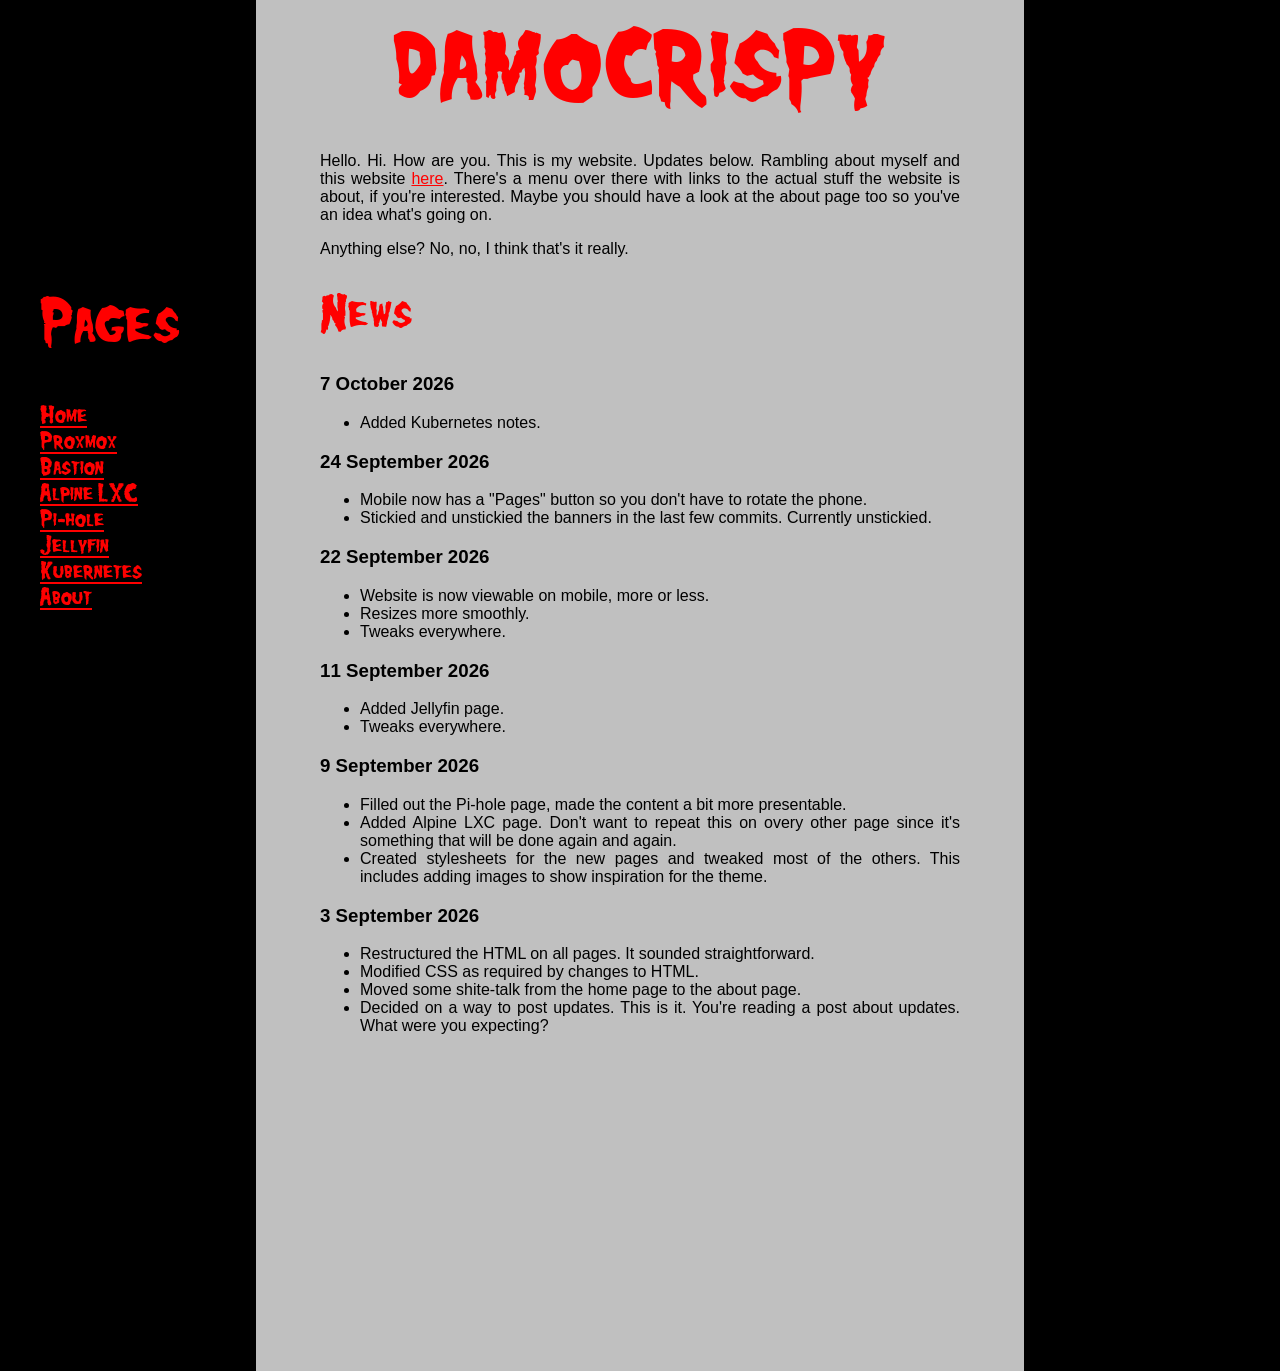
<file: index.html>
<!doctype html>
<html lang="en">

<head>
    <meta charset="UTF-8" />
    <meta name="viewport" content="width=device-width, initial-scale=1.0" />
    <title>damocrispy</title>
    <link rel="stylesheet" href="start.css" />
</head>

<body>
    <div class="buffer">
        <ul class="menu-list">
            <h1 class="menuhead">Pages</h1>
            <li><a href="./index.html">Home</a></li>
            <li><a href="./proxmox.html">Proxmox</a></li>
            <li><a href="./bastion.html">Bastion</a></li>
            <li><a href="./alpine_lxc.html">Alpine LXC</a></li>
            <li><a href="./pihole.html">Pi-hole</a></li>
            <li><a href="./jellyfin.html">Jellyfin</a></li>
            <li><a href="./k8s.html">Kubernetes</a></li>
            <li><a href="./about.html">About</a></li>
        </ul>
    </div>
    <div class="section">
        <div class="banner">damocrispy</div>
        <div class="links">
            <label class="hiddenmenuhead" for="menubtn">Pages</label>
            <input type="checkbox" id="menubtn" />
            <ul class="hiddenmenu">
                <li><a href="./index.html">Home</a></li>
                <li><a href="./proxmox.html">Proxmox</a></li>
                <li><a href="./bastion.html">Bastion</a></li>
                <li><a href="./alpine_lxc.html">Alpine LXC</a></li>
                <li><a href="./pihole.html">Pi-hole</a></li>
                <li><a href="./jellyfin.html">Jellyfin</a></li>
                <li><a href="./k8s.html">Kubernetes</a></li>
                <li><a href="./about.html">About</a></li>
            </ul>
        </div>
        <div class="content">
            <p>
                Hello. Hi. How are you. This is my website. Updates below. Rambling
                about myself and this website <a href="./about.html">here</a>. There's
                a menu over there with links to the actual stuff the website is about,
                if you're interested. Maybe you should have a look at the about page
                too so you've an idea what's going on.
            </p>
            <p>Anything else? No, no, I think that's it really.</p>
            <h1>News</h1>
            <h3>7 October 2026</h3>
            <ul class="body-list">
                <li>Added Kubernetes notes.</li>
            </ul>
            <h3>24 September 2026</h3>
            <ul class="body-list">
                <li>Mobile now has a "Pages" button so you don't have to rotate the phone.</li>
                <li>Stickied and unstickied the banners in the last few commits. Currently unstickied.</li>
            </ul>
            <h3>22 September 2026</h3>
            <ul class="body-list">
                <li>Website is now viewable on mobile, more or less.</li>
                <li>Resizes more smoothly.</li>
                <li>Tweaks everywhere.</li>
            </ul>
            <h3>11 September 2026</h3>
            <ul class="body-list">
                <li>Added Jellyfin page.</li>
                <li>Tweaks everywhere.</li>
            </ul>
            <h3>9 September 2026</h3>
            <ul class="body-list">
                <li>Filled out the Pi-hole page, made the content a bit more
                    presentable.</li>
                <li>Added Alpine LXC page. Don't want to repeat this on overy other page
                    since it's something that will be done again and again.</li>
                <li>Created stylesheets for the new pages and tweaked most of the
                    others. This includes adding images to show inspiration for the
                    theme.</li>
            </ul>
            <h3>3 September 2026</h3>
            <ul class="body-list">
                <li>Restructured the HTML on all pages. It sounded straightforward.</li>
                <li>Modified CSS as required by changes to HTML.</li>
                <li>Moved some shite-talk from the home page to the about page.</li>
                <li>Decided on a way to post updates. This is it. You're reading a post about updates. What were you
                    expecting?</li>
            </ul>
        </div>
    </div>
    <div class="buffer"></div>
</body>

</html>
</file>
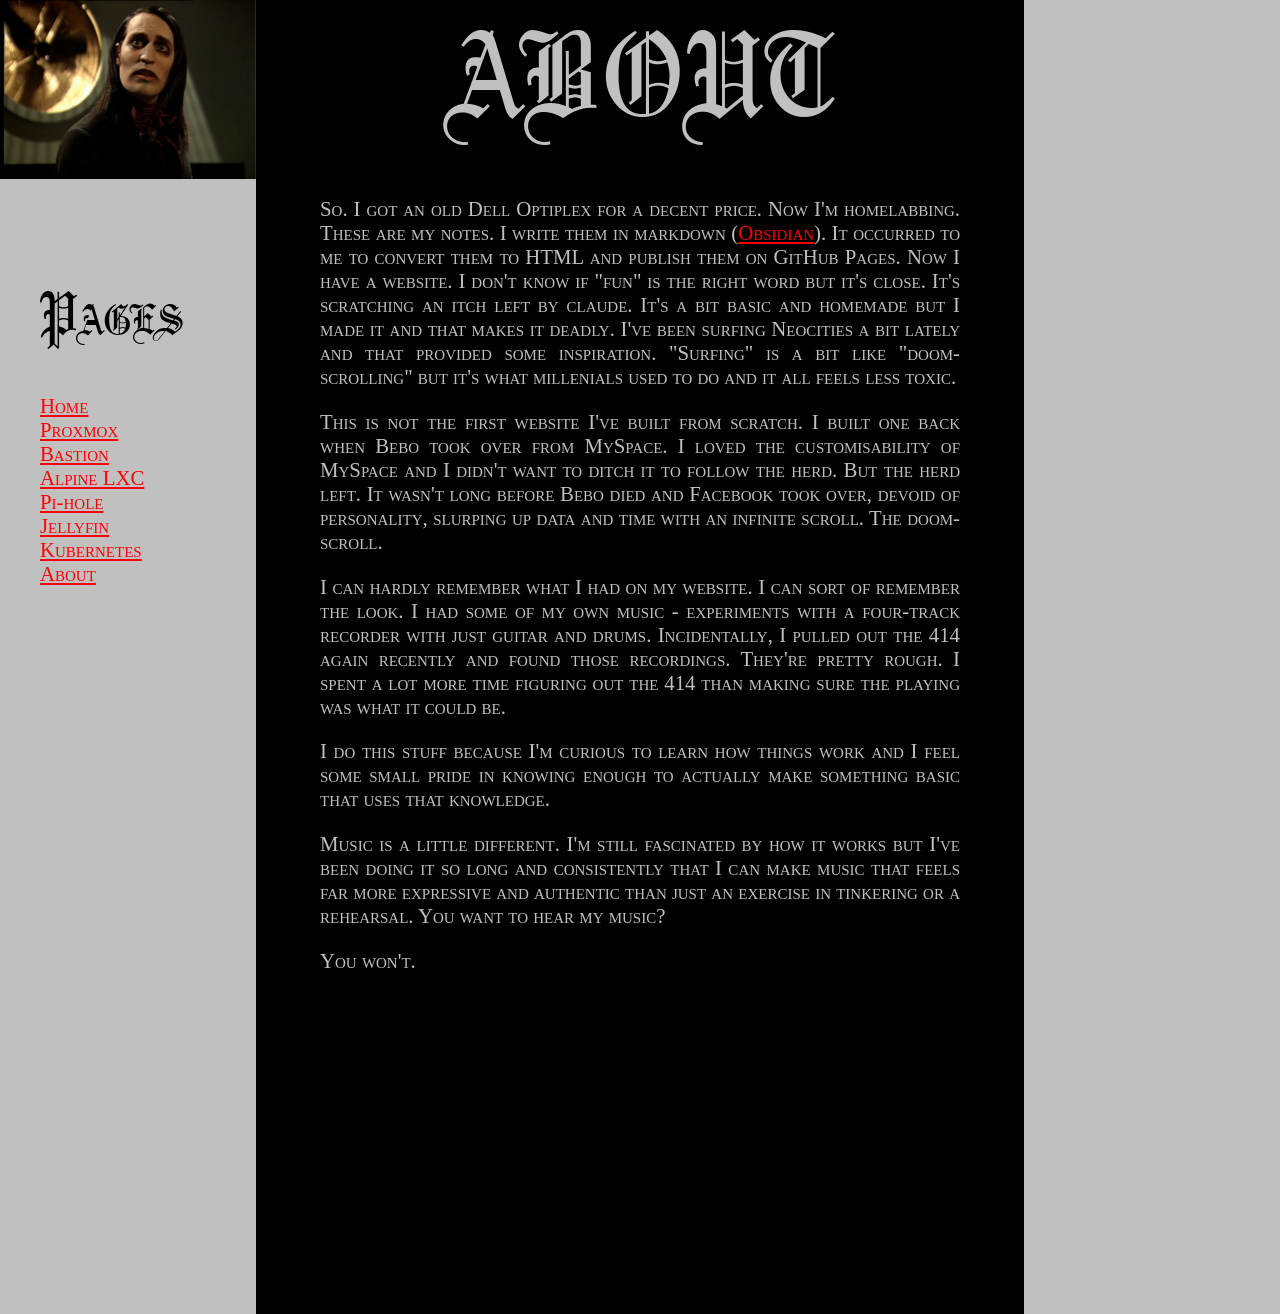
<file: about.html>
<!doctype html>
<html lang="en">

<head>
    <meta charset="UTF-8" />
    <meta name="viewport" content="width=device-width, initial-scale=1.0" />
    <title>About</title>
    <link rel="stylesheet" href="goth.css" />
</head>

<body>
    <div class="buffer">
        <img class="inspo" src="./images/richmond.png" title="Server goth" />
        <ul class="menu-list">
            <h1 class="menuhead">Pages</h1>
            <li><a href="./index.html">Home</a></li>
            <li><a href="./proxmox.html">Proxmox</a></li>
            <li><a href="./bastion.html">Bastion</a></li>
            <li><a href="./alpine_lxc.html">Alpine LXC</a></li>
            <li><a href="./pihole.html">Pi-hole</a></li>
            <li><a href="./jellyfin.html">Jellyfin</a></li>
            <li><a href="./k8s.html">Kubernetes</a></li>
            <li><a href="./about.html">About</a></li>
        </ul>
    </div>
    <div class="section">
        <div class="banner">ABOUT</div>
        <div class="links">
            <label class="hiddenmenuhead" for="menubtn">Pages</label>
            <input type="checkbox" id="menubtn" />
            <ul class="hiddenmenu">
                <li><a href="./index.html">Home</a></li>
                <li><a href="./proxmox.html">Proxmox</a></li>
                <li><a href="./bastion.html">Bastion</a></li>
                <li><a href="./alpine_lxc.html">Alpine LXC</a></li>
                <li><a href="./pihole.html">Pi-hole</a></li>
                <li><a href="./jellyfin.html">Jellyfin</a></li>
                <li><a href="./k8s.html">Kubernetes</a></li>
                <li><a href="./about.html">About</a></li>
            </ul>
        </div>
        <div class="content">
            <p>
                So. I got an old Dell Optiplex for a decent price. Now I'm
                homelabbing. These are my notes. I write them in markdown (<a href="https://obsidian.md/">Obsidian</a>).
                It occurred to me to convert them to HTML and publish them on
                GitHub Pages. Now I have a website. I don't know if "fun" is the right
                word but it's close. It's scratching an itch left by claude. It's a
                bit basic and homemade but I made it and that makes it deadly. I've
                been surfing Neocities a bit lately and that provided some
                inspiration. "Surfing" is a bit like "doom-scrolling" but it's what
                millenials used to do and it all feels less toxic.
            </p>
            <p>
                This is not the first website I've built from scratch. I built one
                back when Bebo took over from MySpace. I loved the customisability of
                MySpace and I didn't want to ditch it to follow the herd. But the herd
                left. It wasn't long before Bebo died and Facebook took over, devoid
                of personality, slurping up data and time with an infinite scroll. The
                doom-scroll.
            </p>
            <p>
                I can hardly remember what I had on my website. I can sort of remember
                the look. I had some of my own music - experiments with a four-track
                recorder with just guitar and drums. Incidentally, I pulled out the
                414 again recently and found those recordings. They're pretty rough. I
                spent a lot more time figuring out the 414 than making sure the
                playing was what it could be.
            </p>
            <p>
                I do this stuff because I'm curious to learn how things work and I
                feel some small pride in knowing enough to actually make something
                basic that uses that knowledge.
            </p>
            <p>
                Music is a little different. I'm still fascinated by how it works but
                I've been doing it so long and consistently that I can make music that
                feels far more expressive and authentic than just an exercise in
                tinkering or a rehearsal. You want to hear my music?
            </p>
            <p>You won't.</p>
        </div>
    </div>
    <div class="buffer"></div>
</body>

</html>
</file>
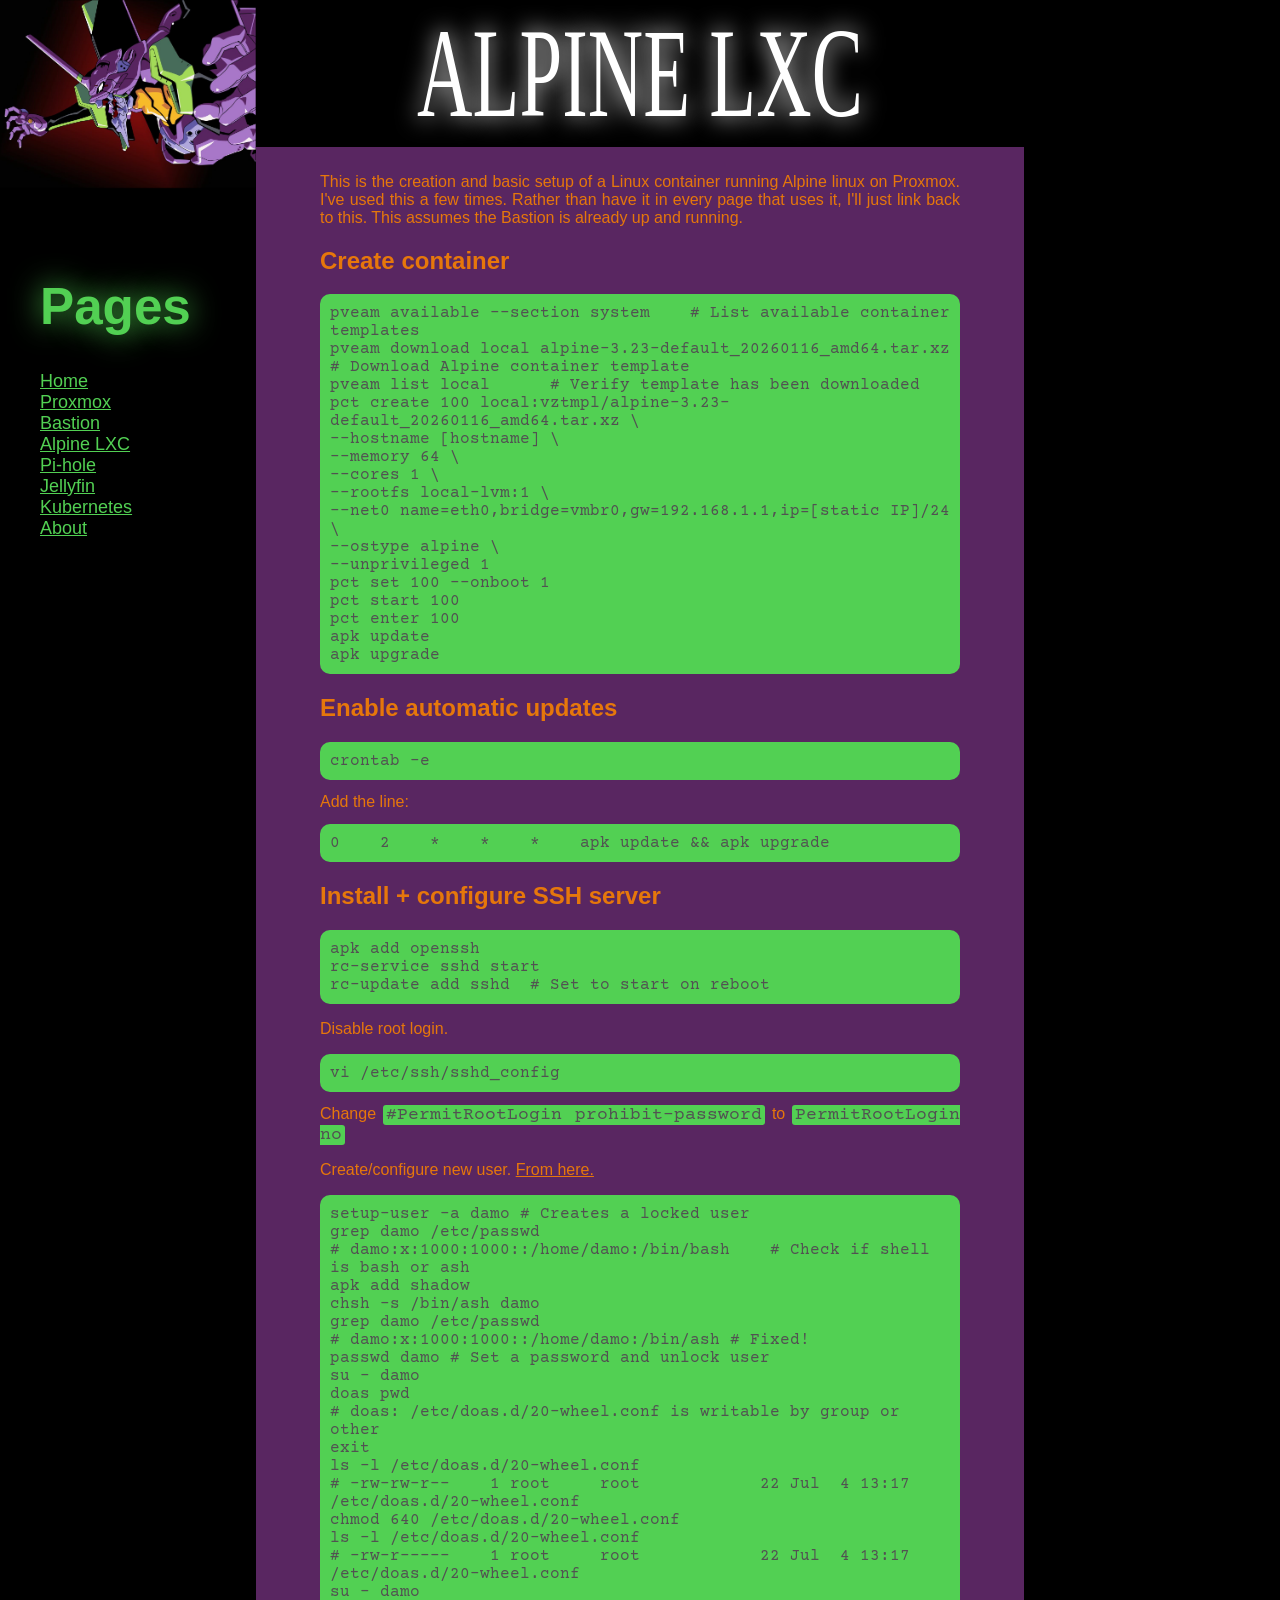
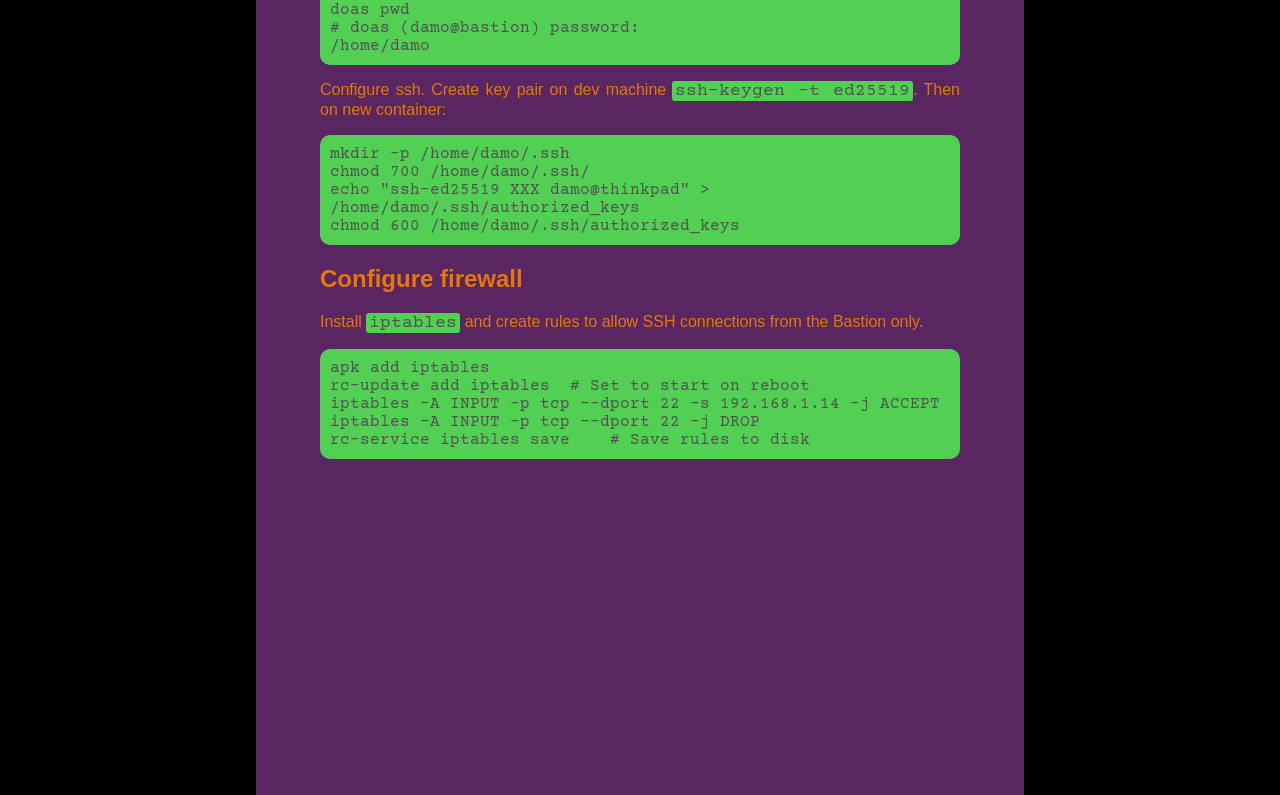
<file: alpine_lxc.html>
<!DOCTYPE html>
<html lang="en">

<head>
    <meta charset="UTF-8">
    <meta name="viewport" content="width=device-width, initial-scale=1.0">
    <title>Alpine LXC</title>
    <link rel="stylesheet" href="eva01.css">
</head>

<body>
    <div class="buffer">
        <img class="inspo" src="./images/eva01.jpg" title="Unit 01">
        <ul class="menu-list">
            <h1 class="menuhead">Pages</h1>
            <li><a href="./index.html">Home</a></li>
            <li><a href="./proxmox.html">Proxmox</a></li>
            <li><a href="./bastion.html">Bastion</a></li>
            <li><a href="./alpine_lxc.html">Alpine LXC</a></li>
            <li><a href="./pihole.html">Pi-hole</a></li>
            <li><a href="./jellyfin.html">Jellyfin</a></li>
            <li><a href="./k8s.html">Kubernetes</a></li>
            <li><a href="./about.html">About</a></li>
        </ul>
    </div>
    <div class="section">
        <div class="banner"><span>ALPINE LXC</span></div>
        <div class="links">
            <label class="hiddenmenuhead" for="menubtn">Pages</label>
            <input type="checkbox" id="menubtn" />
            <ul class="hiddenmenu">
                <li><a href="./index.html">Home</a></li>
                <li><a href="./proxmox.html">Proxmox</a></li>
                <li><a href="./bastion.html">Bastion</a></li>
                <li><a href="./alpine_lxc.html">Alpine LXC</a></li>
                <li><a href="./pihole.html">Pi-hole</a></li>
                <li><a href="./jellyfin.html">Jellyfin</a></li>
                <li><a href="./k8s.html">Kubernetes</a></li>
                <li><a href="./about.html">About</a></li>
            </ul>
        </div>
        <div class="content">
            <p>This is the creation and basic setup of a Linux container running Alpine linux on Proxmox. I've used this
                a few times. Rather than have it in every page that uses it, I'll just link back to this. This assumes
                the Bastion is already up and running.</p>

            <h2>Create container</h2>
            <pre><code id="language-bash">pveam available --section system    # List available container templates
pveam download local alpine-3.23-default_20260116_amd64.tar.xz    # Download Alpine container template
pveam list local      # Verify template has been downloaded
pct create 100 local:vztmpl/alpine-3.23-default_20260116_amd64.tar.xz \
--hostname [hostname] \
--memory 64 \
--cores 1 \
--rootfs local-lvm:1 \
--net0 name=eth0,bridge=vmbr0,gw=192.168.1.1,ip=[static IP]/24 \
--ostype alpine \
--unprivileged 1
pct set 100 --onboot 1
pct start 100
pct enter 100
apk update
apk upgrade</code></pre>

            <h2>Enable automatic updates</h2>
            <pre><code id="language-bash">crontab -e</code></pre>
            Add the line:
            <pre><code id="language-bash">0    2    *    *    *    apk update &amp;&amp; apk upgrade</code></pre>

            <h2>Install + configure SSH server</h2>
            <pre><code id="language-bash">apk add openssh
rc-service sshd start
rc-update add sshd  # Set to start on reboot</code></pre>
            <p>Disable root login.
            <pre><code id="language-bash">vi /etc/ssh/sshd_config</code></pre>
            Change <code class="inline-bash">#PermitRootLogin prohibit-password</code>
            to <code class="inline-bash">PermitRootLogin no</code>
            </p>
            <p>Create/configure new user.
                <a href="https://wiki.alpinelinux.org/wiki/Setting_up_a_new_user">From here.</a>

            <pre><code id="language-bash">setup-user -a damo # Creates a locked user
grep damo /etc/passwd
# damo:x:1000:1000::/home/damo:/bin/bash    # Check if shell is bash or ash
apk add shadow
chsh -s /bin/ash damo
grep damo /etc/passwd
# damo:x:1000:1000::/home/damo:/bin/ash # Fixed!
passwd damo # Set a password and unlock user
su - damo
doas pwd
# doas: /etc/doas.d/20-wheel.conf is writable by group or other
exit
ls -l /etc/doas.d/20-wheel.conf 
# -rw-rw-r--    1 root     root            22 Jul  4 13:17 /etc/doas.d/20-wheel.conf
chmod 640 /etc/doas.d/20-wheel.conf 
ls -l /etc/doas.d/20-wheel.conf 
# -rw-r-----    1 root     root            22 Jul  4 13:17 /etc/doas.d/20-wheel.conf
su - damo
doas pwd
# doas (damo@bastion) password: 
/home/damo
</code></pre>
            </p>
            <p>Configure ssh. Create key pair on dev machine <code class="inline-bash">ssh-keygen -t ed25519</code>.
                Then
                on new container:
            <pre><code id="language-bash">mkdir -p /home/damo/.ssh
chmod 700 /home/damo/.ssh/
echo &quot;ssh-ed25519 XXX damo@thinkpad&quot; &gt; /home/damo/.ssh/authorized_keys
chmod 600 /home/damo/.ssh/authorized_keys 
</code></pre>
            </p>
            <h2>Configure firewall</h2>
            <p>Install <code class="inline-bash">iptables</code> and create rules to allow SSH connections from the
                Bastion
                only.
            <pre><code id="language-bash">apk add iptables
rc-update add iptables  # Set to start on reboot
iptables -A INPUT -p tcp --dport 22 -s 192.168.1.14 -j ACCEPT
iptables -A INPUT -p tcp --dport 22 -j DROP
rc-service iptables save    # Save rules to disk</code></pre>
            </p>
        </div>
    </div>
    <div class="buffer"></div>
</body>

</html>
</file>
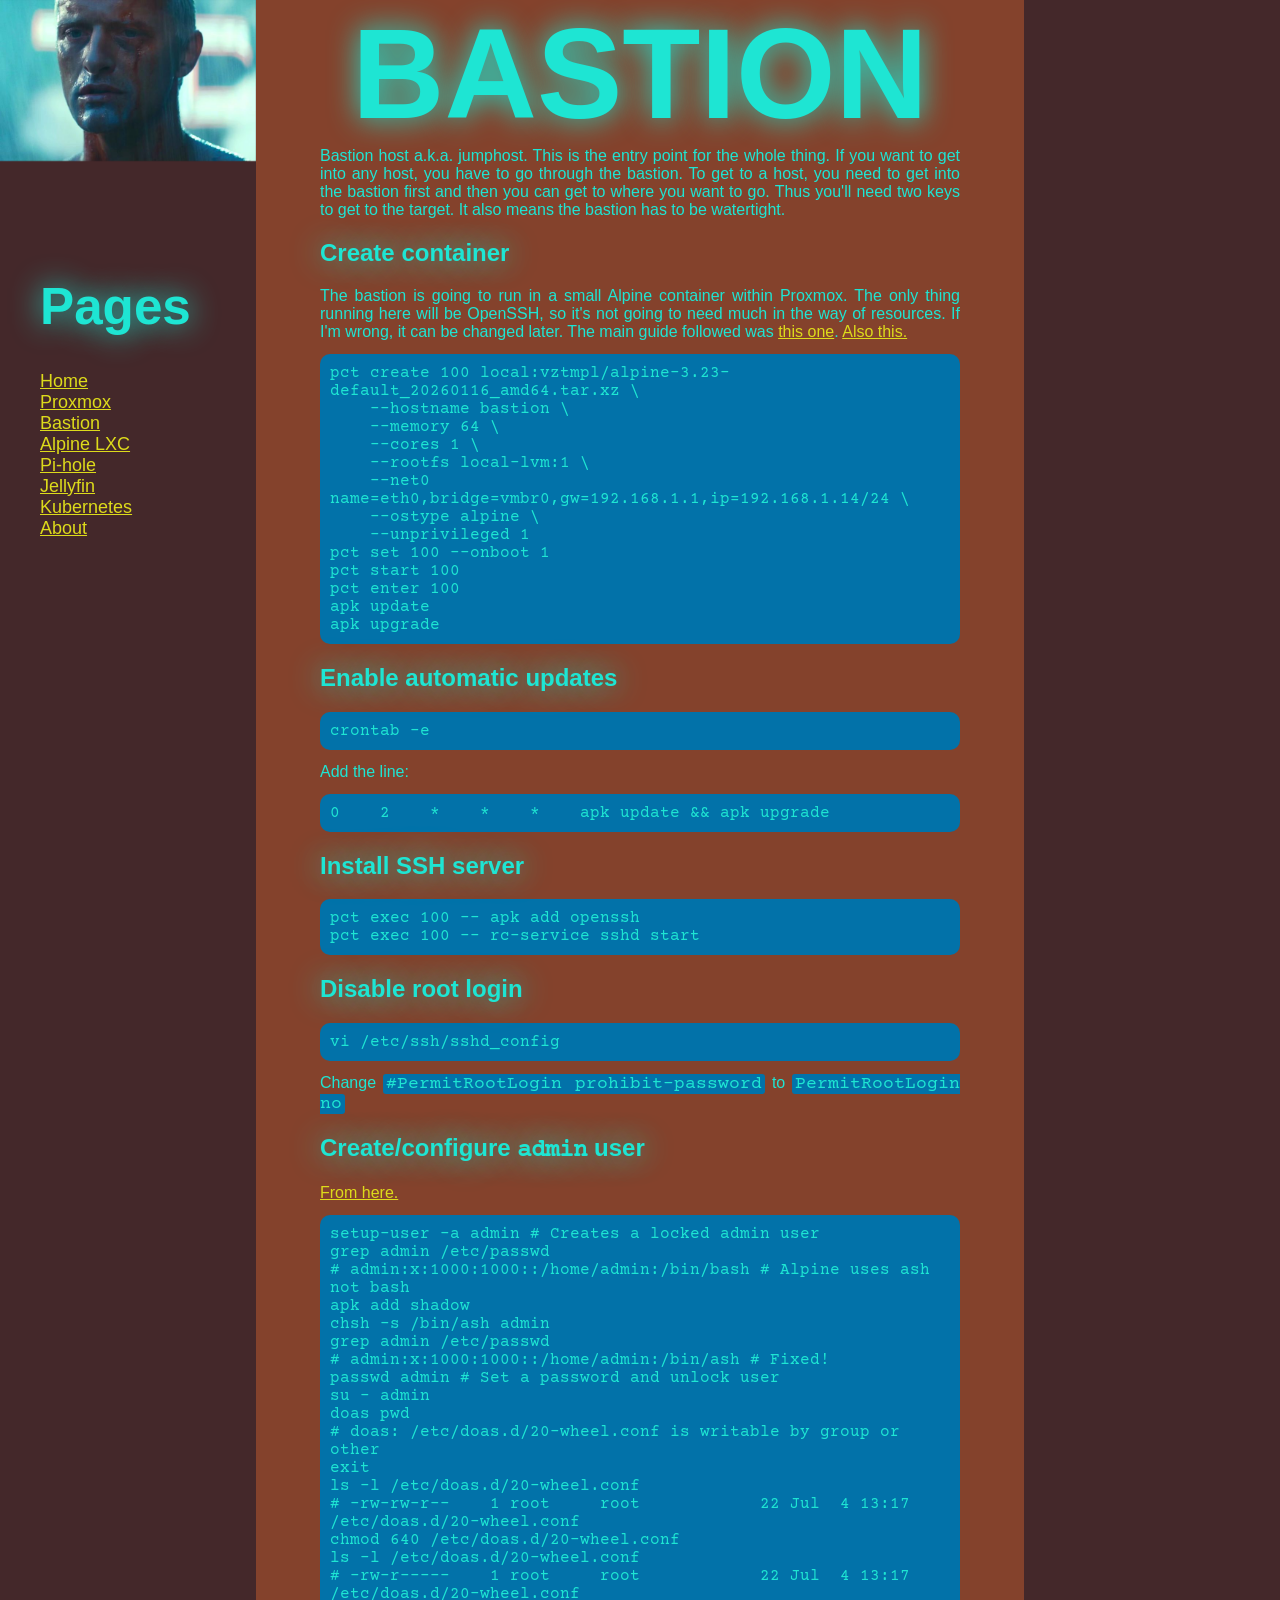
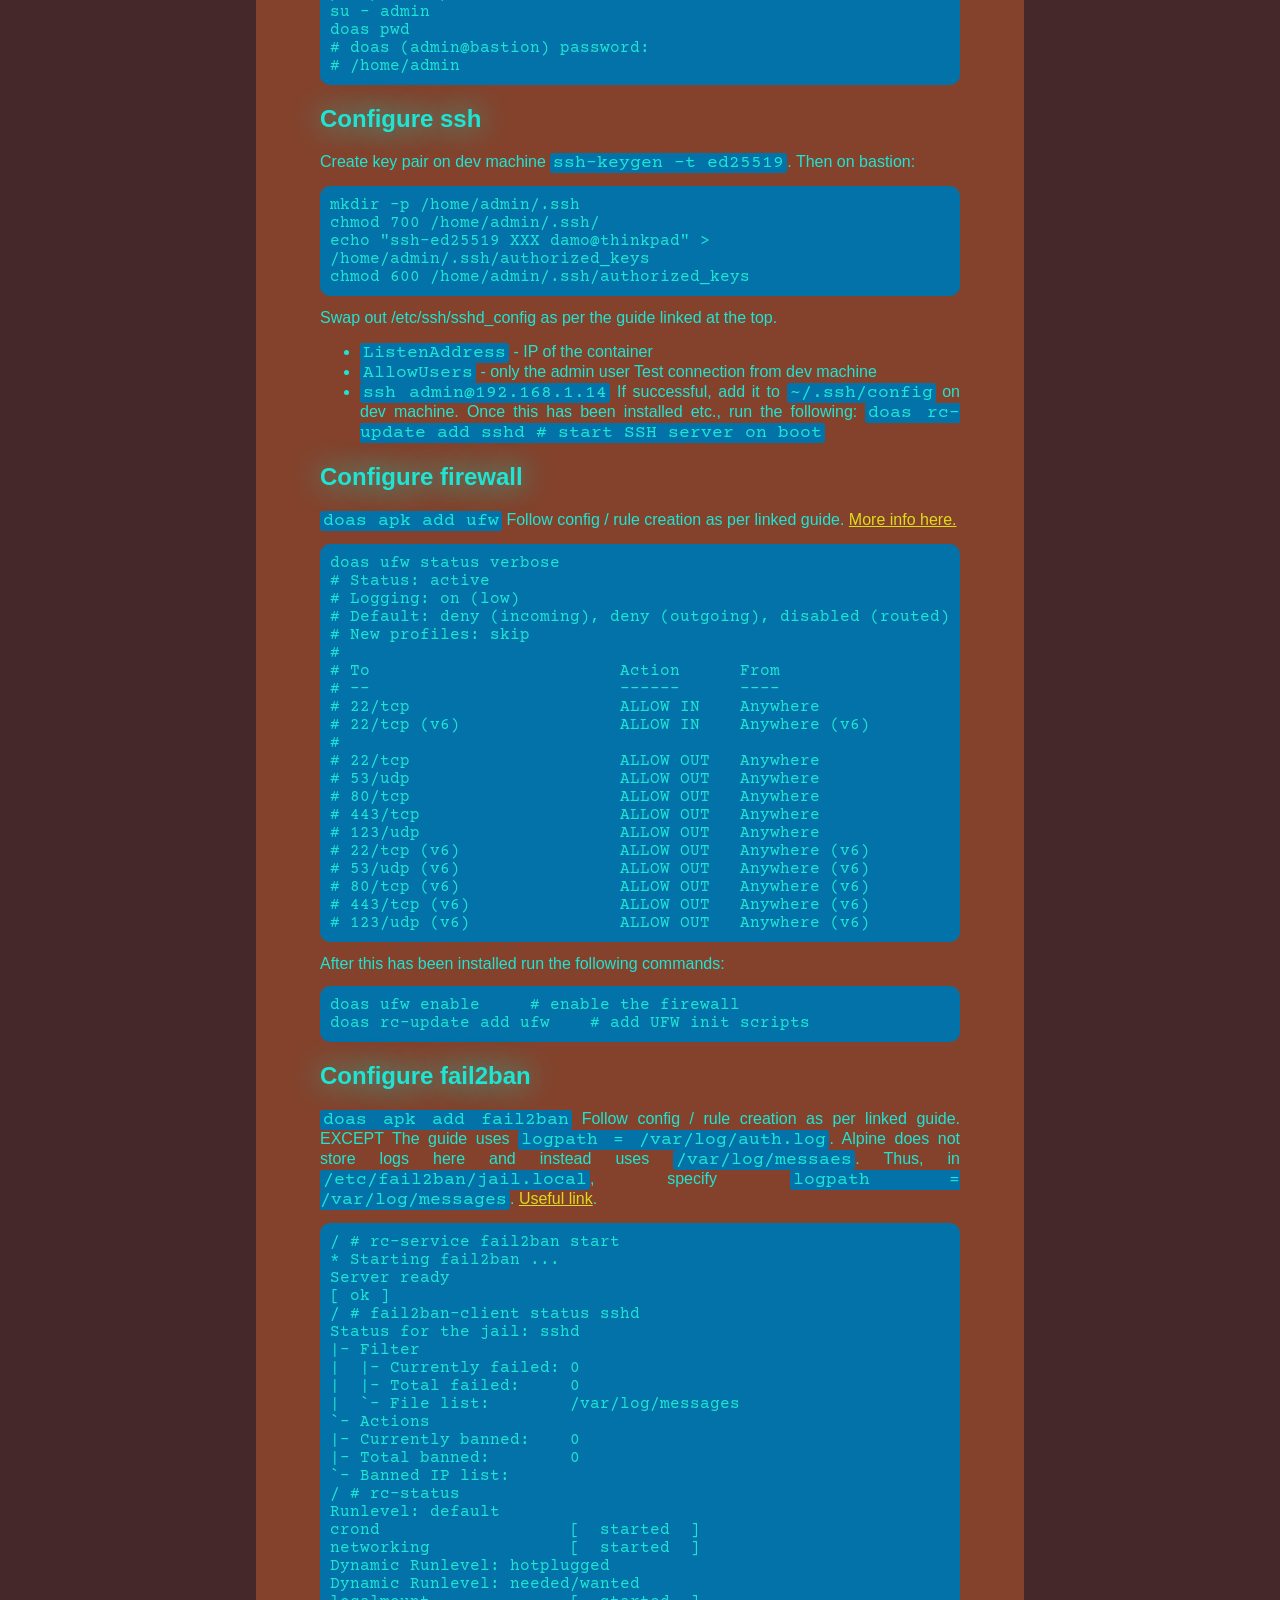
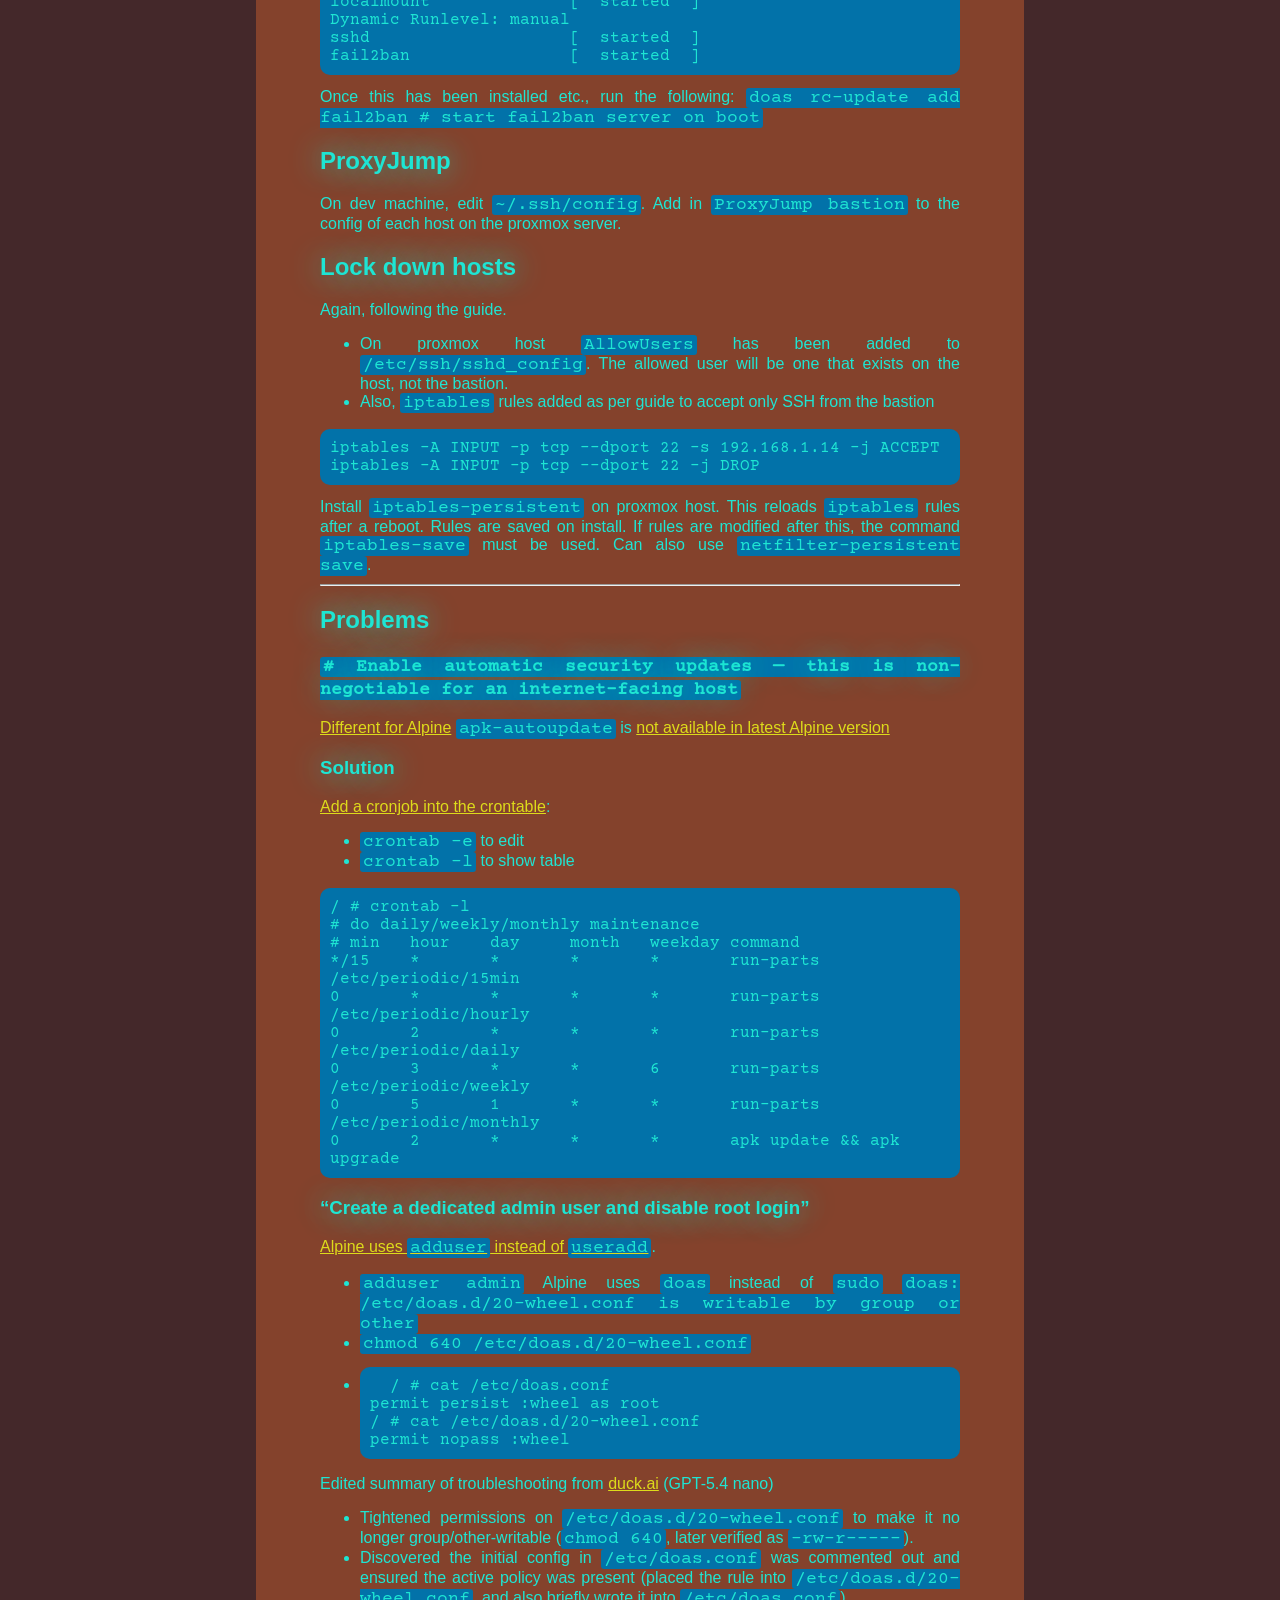
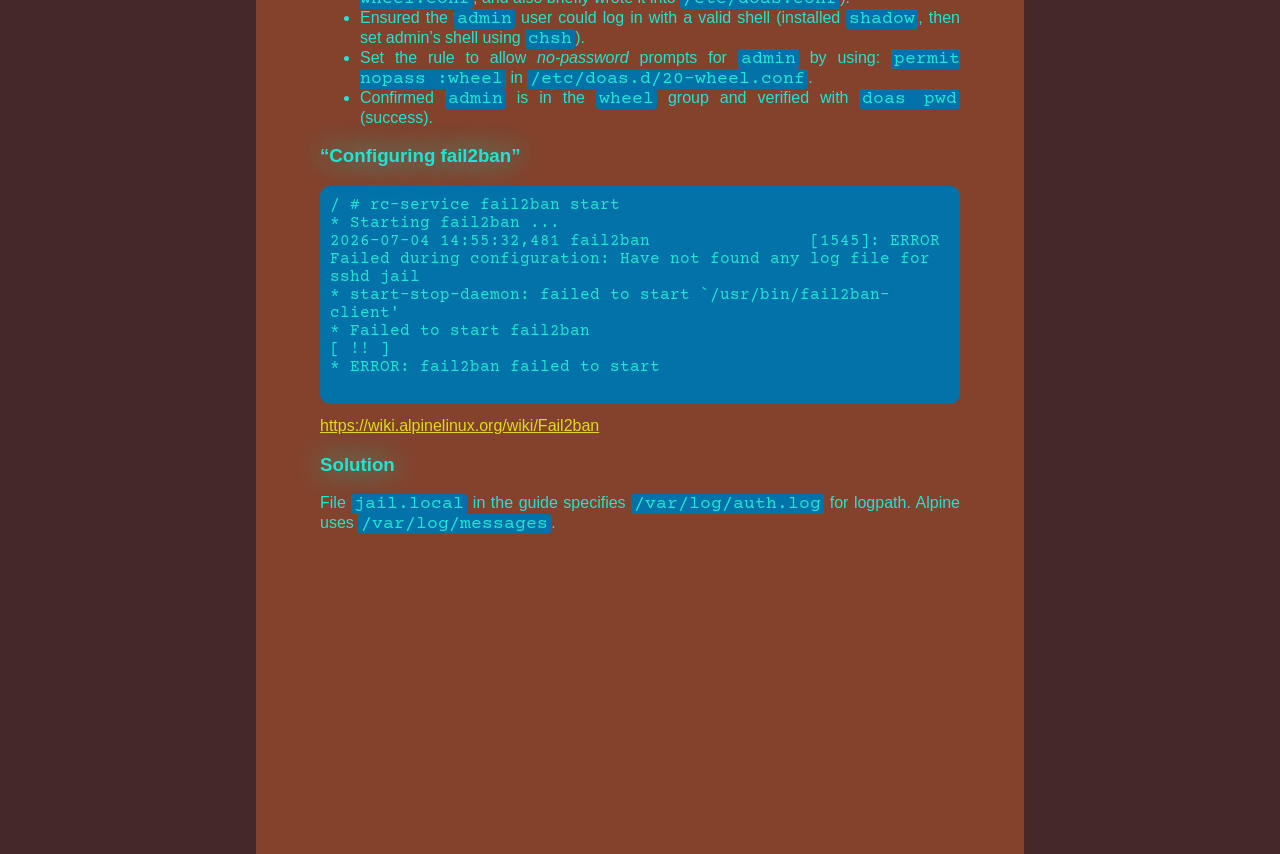
<file: bastion.html>
<!doctype html>
<html lang="en">

<head>
    <meta charset="UTF-8" />
    <meta name="viewport" content="width=device-width, initial-scale=1.0" />
    <title>Bastion</title>
    <link rel="stylesheet" href="blade.css" />
</head>

<body>
    <div class="buffer">
        <img class="inspo" src="./images/tears.jpg" title="All these moments..." />
        <ul class="menu-list">
            <h1 class="menuhead">Pages</h1>
            <li><a href="./index.html">Home</a></li>
            <li><a href="./proxmox.html">Proxmox</a></li>
            <li><a href="./bastion.html">Bastion</a></li>
            <li><a href="./alpine_lxc.html">Alpine LXC</a></li>
            <li><a href="./pihole.html">Pi-hole</a></li>
            <li><a href="./jellyfin.html">Jellyfin</a></li>
            <li><a href="./k8s.html">Kubernetes</a></li>
            <li><a href="./about.html">About</a></li>
        </ul>
    </div>
    <div class="section">
        <div class="banner">BASTION</div>
        <div class="links">
            <label class="hiddenmenuhead" for="menubtn">Pages</label>
            <input type="checkbox" id="menubtn" />
            <ul class="hiddenmenu">
                <li><a href="./index.html">Home</a></li>
                <li><a href="./proxmox.html">Proxmox</a></li>
                <li><a href="./bastion.html">Bastion</a></li>
                <li><a href="./alpine_lxc.html">Alpine LXC</a></li>
                <li><a href="./pihole.html">Pi-hole</a></li>
                <li><a href="./jellyfin.html">Jellyfin</a></li>
                <li><a href="./k8s.html">Kubernetes</a></li>
                <li><a href="./about.html">About</a></li>
            </ul>
        </div>
        <div class="content">
            Bastion host a.k.a. jumphost. This is the entry point for the whole
            thing. If you want to get into any host, you have to go through the
            bastion. To get to a host, you need to get into the bastion first and
            then you can get to where you want to go. Thus you'll need two keys to
            get to the target. It also means the bastion has to be watertight.

            <h2>Create container</h2>

            The bastion is going to run in a small Alpine container within Proxmox.
            The only thing running here will be OpenSSH, so it's not going to need
            much in the way of resources. If I'm wrong, it can be changed later. The
            main guide followed was
            <a href="https://www.wirsingsecurity.com/tutorials/jump-servers-and-bastion-hosts-for-homelab-access/">this
                one</a>.
            <a
                href="https://weblog.lkiesow.de/20220223-proxmox-test-machine-self-servic/ssh-jumphost-to-internal-network.html">Also
                this.</a>
            <pre><code id="language-bash">pct create 100 local:vztmpl/alpine-3.23-default_20260116_amd64.tar.xz \
    --hostname bastion \
    --memory 64 \
    --cores 1 \
    --rootfs local-lvm:1 \
    --net0 name=eth0,bridge=vmbr0,gw=192.168.1.1,ip=192.168.1.14/24 \
    --ostype alpine \
    --unprivileged 1
pct set 100 --onboot 1
pct start 100
pct enter 100
apk update
apk upgrade</code></pre>

            <h2>Enable automatic updates</h2>
            <pre><code id="language-bash">crontab -e</code></pre>
            Add the line:
            <pre><code id="language-bash">0    2    *    *    *    apk update &amp;&amp; apk upgrade</code></pre>

            <h2>Install SSH server</h2>
            <pre><code id="language-bash">pct exec 100 -- apk add openssh
pct exec 100 -- rc-service sshd start</code></pre>

            <h2>Disable root login</h2>
            <pre><code id="language-bash">vi /etc/ssh/sshd_config</code></pre>
            Change
            <code id="inline-bash">#PermitRootLogin prohibit-password</code> to
            <code id="inline-bash">PermitRootLogin no</code>

            <h2>Create/configure <code id="header-bash">admin</code> user</h2>
            <a href="https://wiki.alpinelinux.org/wiki/Setting_up_a_new_user">From here.</a>

            <pre><code id="language-bash">setup-user -a admin # Creates a locked admin user
grep admin /etc/passwd
# admin:x:1000:1000::/home/admin:/bin/bash # Alpine uses ash not bash
apk add shadow
chsh -s /bin/ash admin
grep admin /etc/passwd
# admin:x:1000:1000::/home/admin:/bin/ash # Fixed!
passwd admin # Set a password and unlock user
su - admin
doas pwd
# doas: /etc/doas.d/20-wheel.conf is writable by group or other
exit
ls -l /etc/doas.d/20-wheel.conf 
# -rw-rw-r--    1 root     root            22 Jul  4 13:17 /etc/doas.d/20-wheel.conf
chmod 640 /etc/doas.d/20-wheel.conf 
ls -l /etc/doas.d/20-wheel.conf 
# -rw-r-----    1 root     root            22 Jul  4 13:17 /etc/doas.d/20-wheel.conf
su - admin
doas pwd
# doas (admin@bastion) password: 
# /home/admin
</code></pre>

            <h2>Configure ssh</h2>
            Create key pair on dev machine
            <code id="inline-bash">ssh-keygen -t ed25519</code>. Then on bastion:
            <pre><code id="language-bash">mkdir -p /home/admin/.ssh
chmod 700 /home/admin/.ssh/
echo &quot;ssh-ed25519 XXX damo@thinkpad&quot; &gt; /home/admin/.ssh/authorized_keys
chmod 600 /home/admin/.ssh/authorized_keys 
</code></pre>
            Swap out /etc/ssh/sshd_config as per the guide linked at the top.
            <ul class="body-list">
                <li>
                    <code id="inline-bash">ListenAddress</code> - IP of the container
                </li>
                <li>
                    <code id="inline-bash">AllowUsers</code> - only the admin user Test
                    connection from dev machine
                </li>
                <li>
                    <code id="inline-bash">ssh admin@192.168.1.14</code> If successful,
                    add it to <code id="inline-bash">~/.ssh/config</code> on dev
                    machine. Once this has been installed etc., run the following:
                    <code id="inline-bash">doas rc-update add sshd # start SSH server on boot</code>
                </li>
            </ul>
            <h2>Configure firewall</h2>
            <code id="inline-bash">doas apk add ufw</code>
            Follow config / rule creation as per linked guide.
            <a href="https://wiki.alpinelinux.org/wiki/Unbladelicated_Firewall">More info here.</a>

            <pre><code id="language-bash">doas ufw status verbose
# Status: active
# Logging: on (low)
# Default: deny (incoming), deny (outgoing), disabled (routed)
# New profiles: skip
# 
# To                         Action      From
# --                         ------      ----
# 22/tcp                     ALLOW IN    Anywhere                  
# 22/tcp (v6)                ALLOW IN    Anywhere (v6)             
# 
# 22/tcp                     ALLOW OUT   Anywhere                  
# 53/udp                     ALLOW OUT   Anywhere                  
# 80/tcp                     ALLOW OUT   Anywhere                  
# 443/tcp                    ALLOW OUT   Anywhere                  
# 123/udp                    ALLOW OUT   Anywhere                  
# 22/tcp (v6)                ALLOW OUT   Anywhere (v6)             
# 53/udp (v6)                ALLOW OUT   Anywhere (v6)             
# 80/tcp (v6)                ALLOW OUT   Anywhere (v6)             
# 443/tcp (v6)               ALLOW OUT   Anywhere (v6)             
# 123/udp (v6)               ALLOW OUT   Anywhere (v6) 
</code></pre>
            After this has been installed run the following commands:
            <pre><code id="language-bash">doas ufw enable     # enable the firewall
doas rc-update add ufw    # add UFW init scripts
</code></pre>
            <h2>Configure fail2ban</h2>
            <code id="inline-bash">doas apk add fail2ban</code>
            Follow config / rule creation as per linked guide. EXCEPT The guide uses
            <code id="inline-bash">logpath = /var/log/auth.log</code>. Alpine does
            not store logs here and instead uses
            <code id="inline-bash">/var/log/messaes</code>. Thus, in
            <code id="inline-bash">/etc/fail2ban/jail.local</code>, specify
            <code id="inline-bash">logpath = /var/log/messages</code>.
            <a href="https://wiki.alpinelinux.org/wiki/Fail2ban">Useful link</a>.

            <pre><code id="language-bash">/ # rc-service fail2ban start
* Starting fail2ban ...
Server ready                                                                                                                                                              [ ok ]
/ # fail2ban-client status sshd
Status for the jail: sshd
|- Filter
|  |- Currently failed:	0
|  |- Total failed:	0
|  `- File list:	/var/log/messages
`- Actions
|- Currently banned:	0
|- Total banned:	0
`- Banned IP list:	
/ # rc-status
Runlevel: default
crond                   [  started  ]
networking              [  started  ]
Dynamic Runlevel: hotplugged
Dynamic Runlevel: needed/wanted
localmount              [  started  ]
Dynamic Runlevel: manual
sshd                    [  started  ]
fail2ban                [  started  ]
</code></pre>
            Once this has been installed etc., run the following:
            <code id="inline-bash">doas rc-update add fail2ban # start fail2ban server on boot</code>

            <h2>ProxyJump</h2>
            On dev machine, edit <code id="inline-bash">~/.ssh/config</code>. Add in
            <code id="inline-bash">ProxyJump bastion</code> to the config of each
            host on the proxmox server.
            <h2>Lock down hosts</h2>
            Again, following the guide.
            <ul>
                <li>
                    On proxmox host <code id="inline-bash">AllowUsers</code> has been
                    added to <code id="inline-bash">/etc/ssh/sshd_config</code>. The
                    allowed user will be one that exists on the host, not the bastion.
                </li>
                <li>
                    Also, <code id="inline-bash">iptables</code> rules added as per
                    guide to accept only SSH from the bastion
                </li>
            </ul>
            <pre><code id="language-bash">iptables -A INPUT -p tcp --dport 22 -s 192.168.1.14 -j ACCEPT
iptables -A INPUT -p tcp --dport 22 -j DROP
</code></pre>
            Install <code id="inline-bash">iptables-persistent</code> on proxmox
            host. This reloads <code id="inline-bash">iptables</code> rules after a
            reboot. Rules are saved on install. If rules are modified after this,
            the command <code id="inline-bash">iptables-save</code> must be used.
            Can also use <code id="inline-bash">netfilter-persistent save</code>.
            <hr />
            <h2>Problems</h2>
            <h3>
                <code id="inline-bash"># Enable automatic security updates — this is non-negotiable for an
            internet-facing host</code>
            </h3>
            <a href="https://blog.bythewood.me/posts/minimal-automated-updates-for-alpine-linux/">Different for
                Alpine</a>
            <code id="inline-bash">apk-autoupdate</code> is
            <a
                href="https://pkgs.alpinelinux.org/packages?name=apk-autoupdate&amp;branch=v3.23&amp;repo=&amp;arch=x86_64&amp;origin=&amp;flagged=&amp;maintainer=">not
                available in latest Alpine version</a>

            <h3>Solution</h3>
            <a href="https://wiki.alpinelinux.org/wiki/Securing_Alpine_Linux#Regular_maintenance">Add a cronjob into the
                crontable</a>:
            <ul>
                <li><code id="inline-bash">crontab -e</code> to edit</li>
                <li><code id="inline-bash">crontab -l</code> to show table</li>
            </ul>
            <pre><code id="language-bash">/ # crontab -l
# do daily/weekly/monthly maintenance
# min	hour	day	month	weekday	command
*/15	*	*	*	*	run-parts /etc/periodic/15min
0	*	*	*	*	run-parts /etc/periodic/hourly
0	2	*	*	*	run-parts /etc/periodic/daily
0	3	*	*	6	run-parts /etc/periodic/weekly
0	5	1	*	*	run-parts /etc/periodic/monthly
0	2	*	*	*	apk update && apk upgrade
</code></pre>
            <h3>“Create a dedicated admin user and disable root login”</h3>
            <a href="https://wiki.alpinelinux.org/wiki/Setting_up_a_new_user">Alpine uses <code
                    id="inline-bash">adduser</code> instead of
                <code id="inline-bash">useradd</code></a>.
            <ul>
                <li>
                    <code id="inline-bash">adduser admin</code> Alpine uses
                    <code id="inline-bash">doas</code> instead of
                    <code id="inline-bash">sudo</code>
                    <code id="inline-bash">doas: /etc/doas.d/20-wheel.conf is writable by group or
              other</code>
                </li>
                <li>
                    <code id="inline-bash">chmod 640 /etc/doas.d/20-wheel.conf</code>
                </li>
                <li>
                    <pre><code id="language-bash">  / # cat /etc/doas.conf 
permit persist :wheel as root
/ # cat /etc/doas.d/20-wheel.conf 
permit nopass :wheel
</code></pre>
                </li>
            </ul>
            Edited summary of troubleshooting from
            <a href="http://duck.ai">duck.ai</a> (GPT-5.4 nano)
            <ul>
                <li>
                    Tightened permissions on
                    <code id="inline-bash">/etc/doas.d/20-wheel.conf</code> to make it
                    no longer group/other-writable (<code id="inline-bash">chmod 640</code>, later verified as <code
                        id="inline-bash">-rw-r-----</code>).
                </li>
                <li>
                    Discovered the initial config in
                    <code id="inline-bash">/etc/doas.conf</code> was commented out and
                    ensured the active policy was present (placed the rule into
                    <code id="inline-bash">/etc/doas.d/20-wheel.conf</code>, and also
                    briefly wrote it into <code id="inline-bash">/etc/doas.conf</code>).
                </li>
                <li>
                    Ensured the <code id="inline-bash">admin</code> user could log in
                    with a valid shell (installed <code id="inline-bash">shadow</code>,
                    then set admin’s shell using <code id="inline-bash">chsh</code>).
                </li>
                <li>
                    Set the rule to allow <em>no-password</em> prompts for
                    <code id="inline-bash">admin</code> by using:
                    <code id="inline-bash">permit nopass :wheel</code> in
                    <code id="inline-bash">/etc/doas.d/20-wheel.conf</code>.
                </li>
                <li>
                    Confirmed <code id="inline-bash">admin</code> is in the
                    <code id="inline-bash">wheel</code> group and verified with
                    <code id="inline-bash">doas pwd</code>
                    (success).
                </li>
            </ul>
            <h3>“Configuring fail2ban”</h3>
            <pre><code id="language-bash">/ # rc-service fail2ban start
* Starting fail2ban ...
2026-07-04 14:55:32,481 fail2ban                [1545]: ERROR   Failed during configuration: Have not found any log file for sshd jail
* start-stop-daemon: failed to start `/usr/bin/fail2ban-client'
* Failed to start fail2ban                                                                                                                                               [ !! ]
* ERROR: fail2ban failed to start

</code></pre>
            <a href="https://wiki.alpinelinux.org/wiki/Fail2ban">https://wiki.alpinelinux.org/wiki/Fail2ban</a>
            <h3>Solution</h3>
            File <code id="inline-bash">jail.local</code> in the guide specifies
            <code id="inline-bash">/var/log/auth.log</code> for logpath. Alpine uses
            <code id="inline-bash">/var/log/messages</code>.
        </div>
    </div>
    <div class="buffer"></div>
</body>

</html>
</file>
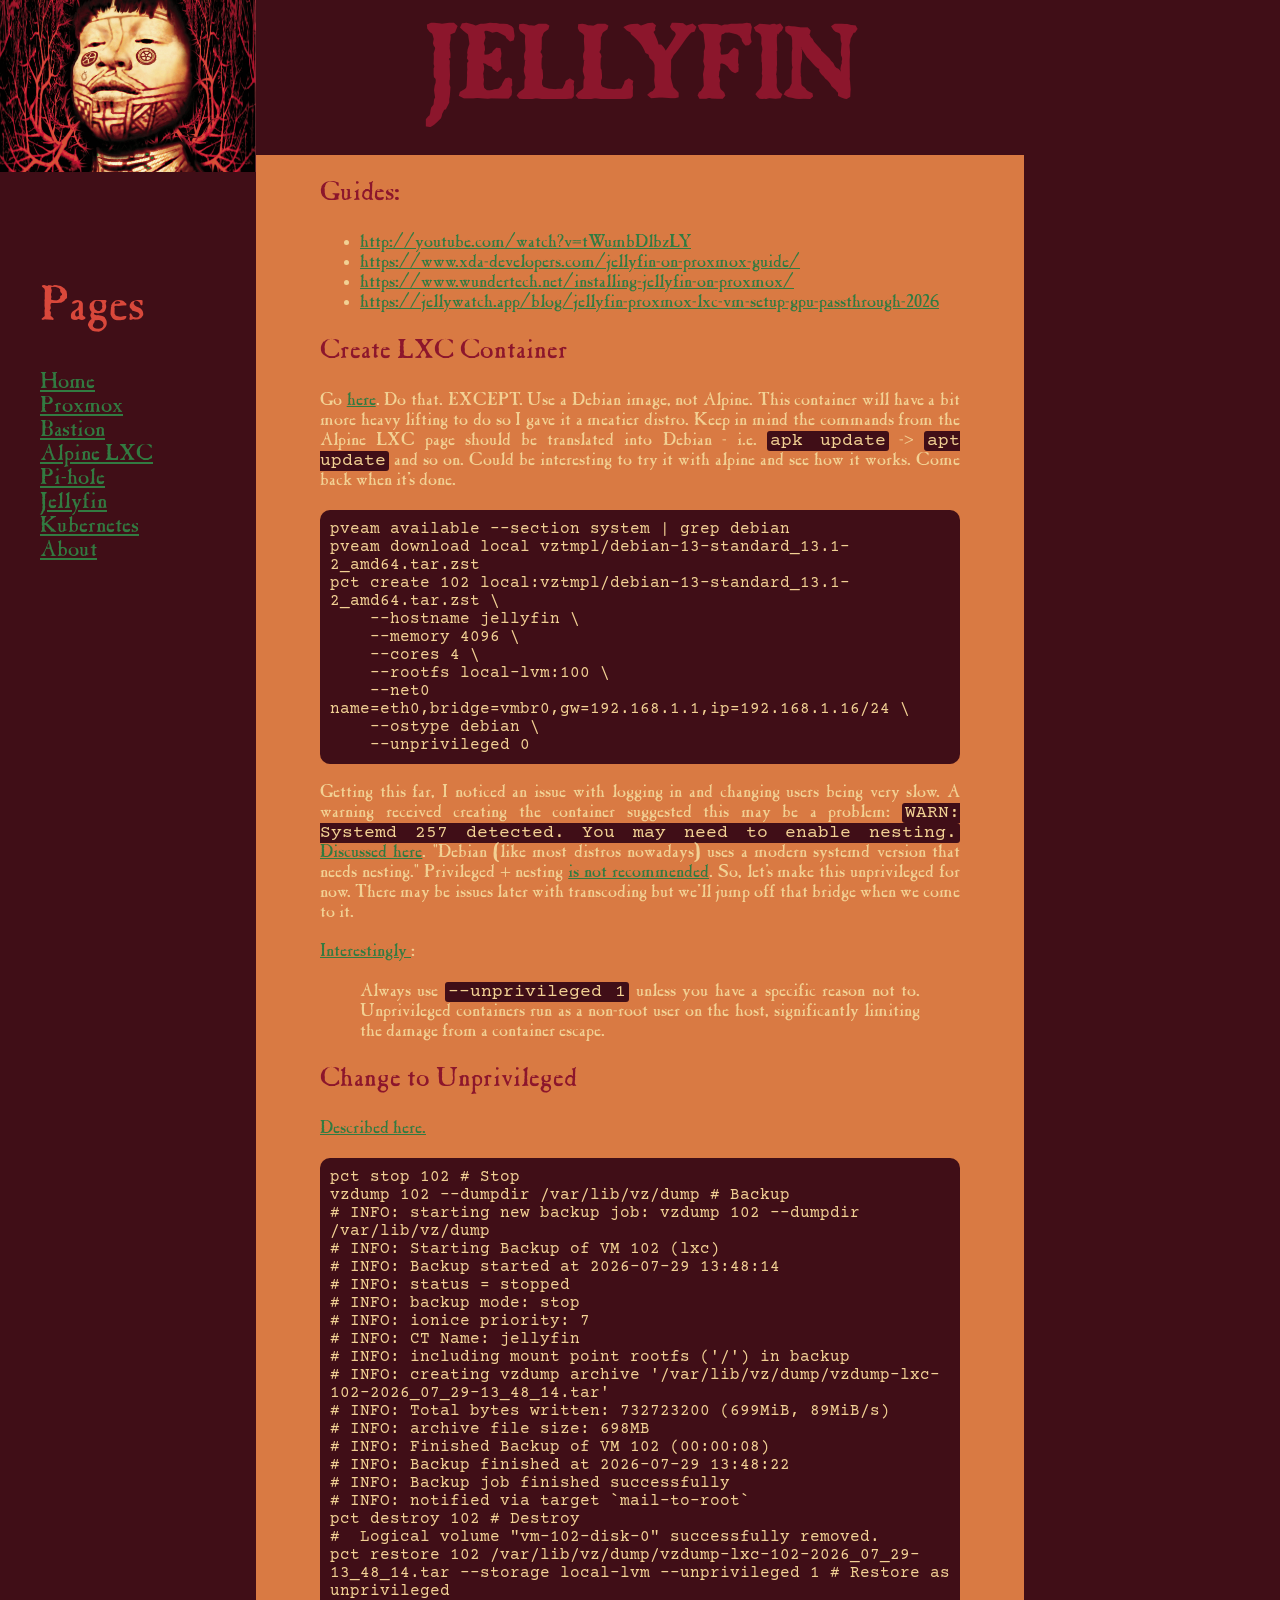
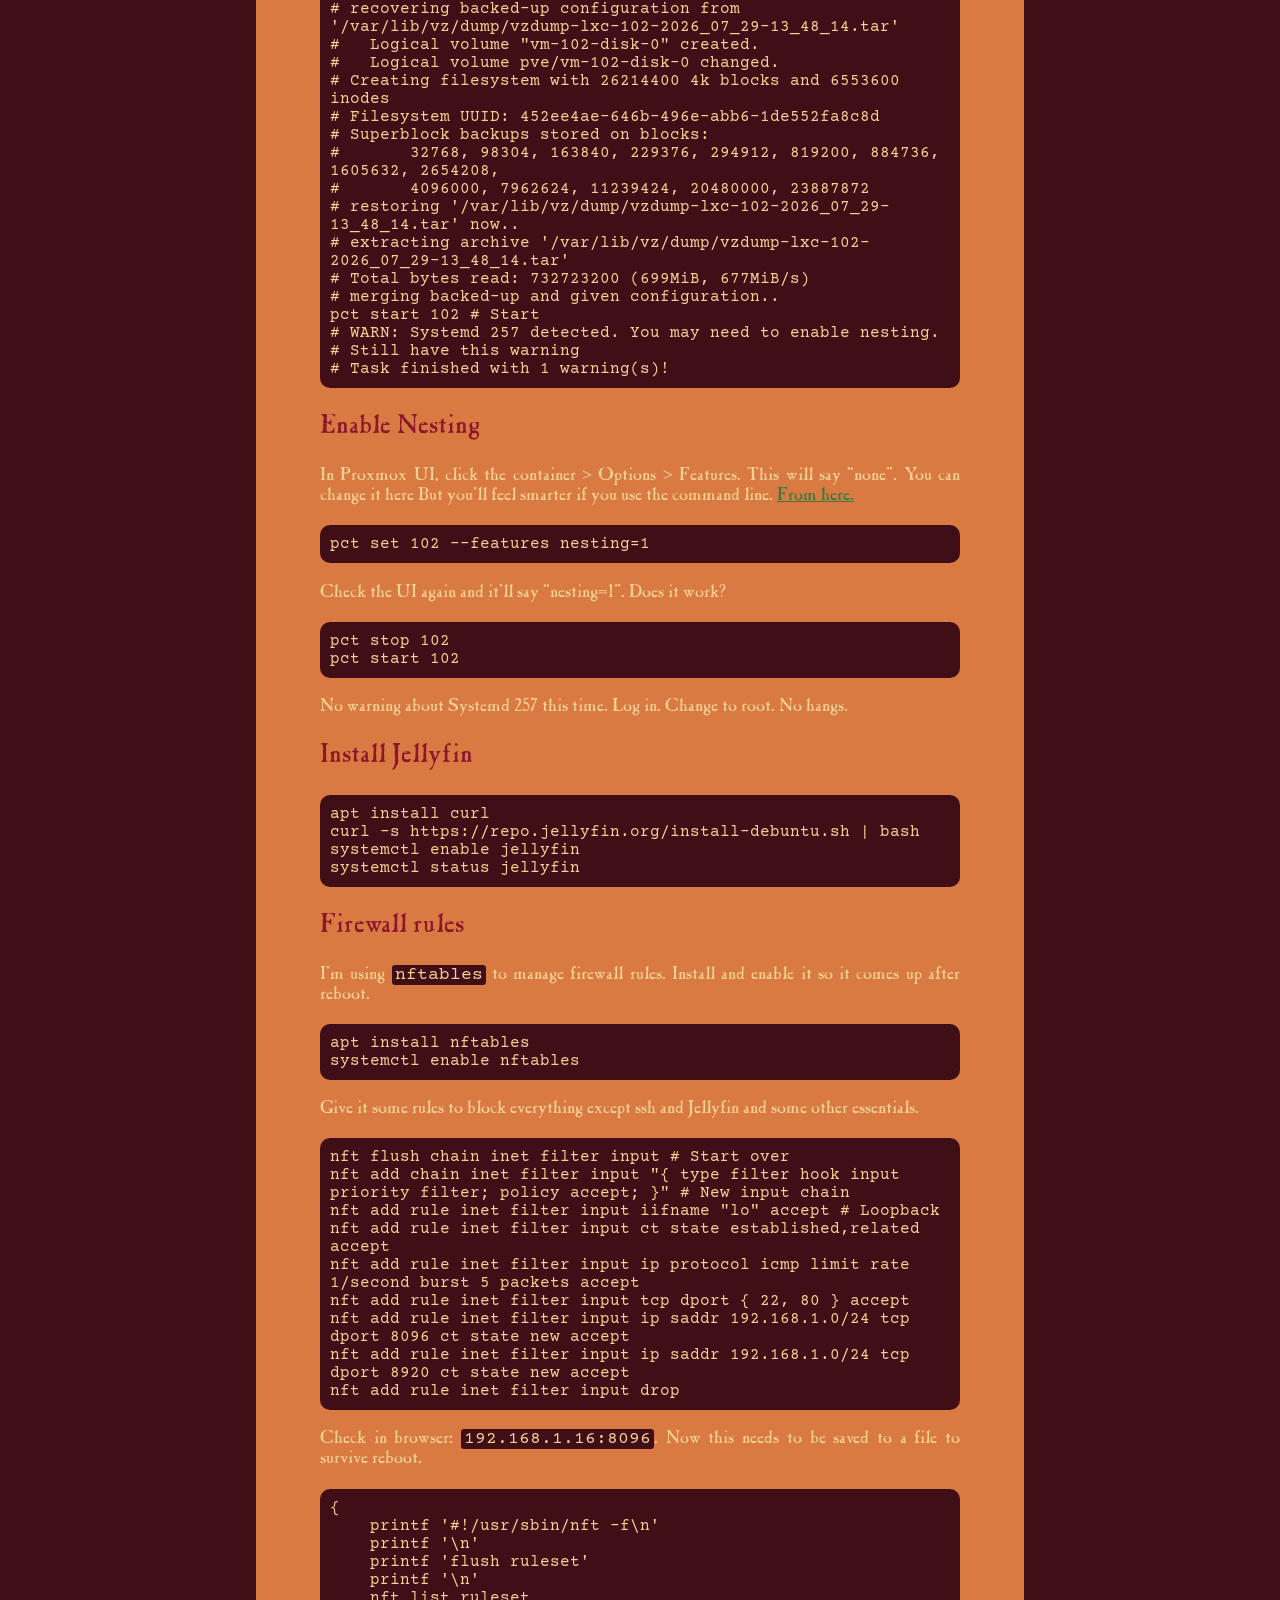
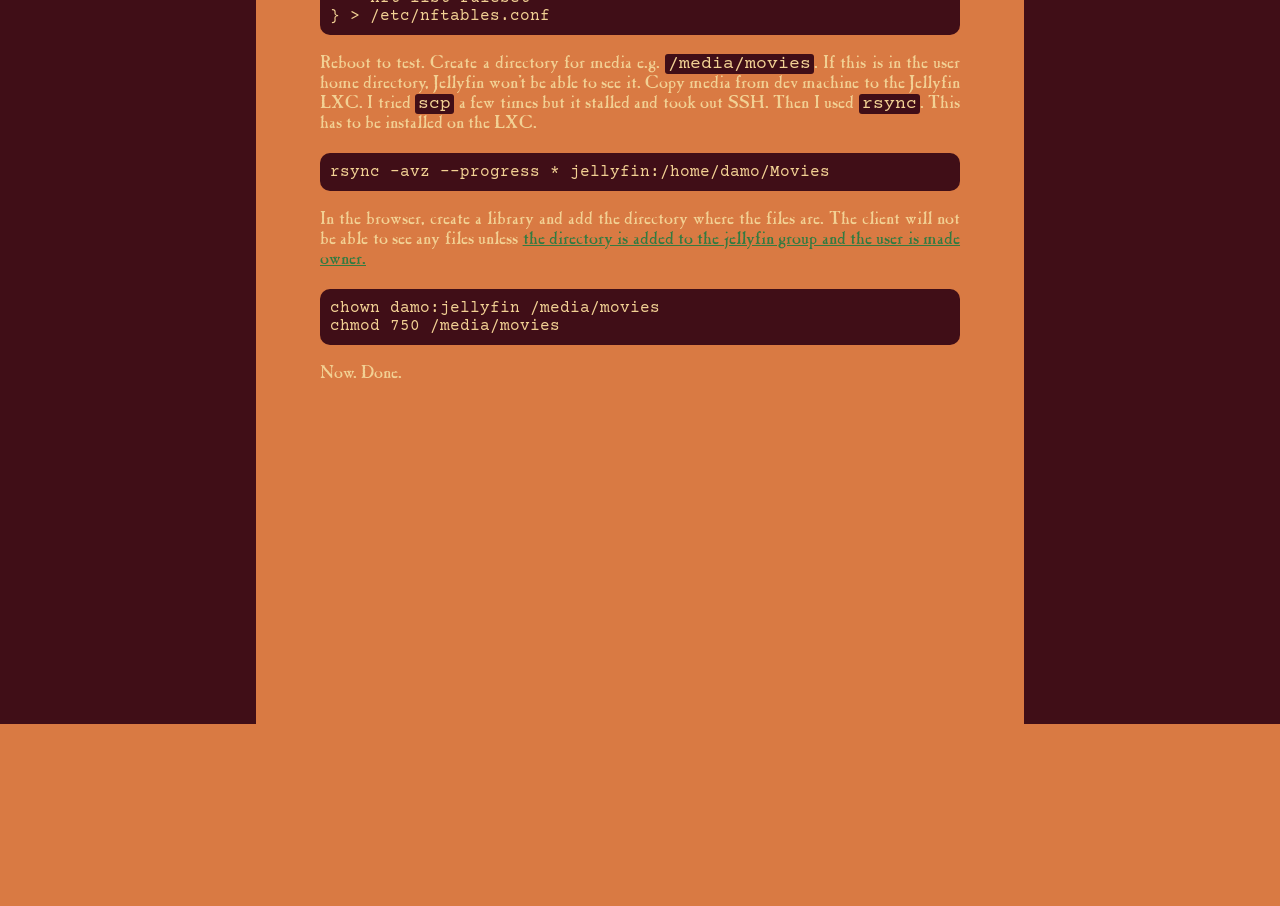
<file: jellyfin.html>
<!DOCTYPE html>
<html lang="en">

<head>
    <meta charset="UTF-8">
    <meta name="viewport" content="width=device-width, initial-scale=1.0">
    <title>Jellyfin</title>
    <link rel="stylesheet" href="roots.css">
</head>

<body>
    <div class="buffer">
        <img class="inspo" src="./images/roots.png" title="All these moments...">
        <ul class="menu-list">
            <h1 class="menuhead">Pages</h1>
            <li><a href="./index.html">Home</a></li>
            <li><a href="./proxmox.html">Proxmox</a></li>
            <li><a href="./bastion.html">Bastion</a></li>
            <li><a href="./alpine_lxc.html">Alpine LXC</a></li>
            <li><a href="./pihole.html">Pi-hole</a></li>
            <li><a href="./jellyfin.html">Jellyfin</a></li>
            <li><a href="./k8s.html">Kubernetes</a></li>
            <li><a href="./about.html">About</a></li>
        </ul>
    </div>
    <div class="section">
        <div class="banner">JELLYFIN</div>
        <div class="links">
            <label class="hiddenmenuhead" for="menubtn">Pages</label>
            <input type="checkbox" id="menubtn" />
            <ul class="hiddenmenu">
                <li><a href="./index.html">Home</a></li>
                <li><a href="./proxmox.html">Proxmox</a></li>
                <li><a href="./bastion.html">Bastion</a></li>
                <li><a href="./alpine_lxc.html">Alpine LXC</a></li>
                <li><a href="./pihole.html">Pi-hole</a></li>
                <li><a href="./jellyfin.html">Jellyfin</a></li>
                <li><a href="./k8s.html">Kubernetes</a></li>
                <li><a href="./about.html">About</a></li>
            </ul>
        </div>
        <div class="content">
            <h2>Guides:</h2>
            <ul>
                <li><a href="http://youtube.com/watch?v=tWumbDlbzLY">http://youtube.com/watch?v=tWumbDlbzLY</a></li>
                <li><a
                        href="https://www.xda-developers.com/jellyfin-on-proxmox-guide/">https://www.xda-developers.com/jellyfin-on-proxmox-guide/</a>
                </li>
                <li><a
                        href="https://www.wundertech.net/installing-jellyfin-on-proxmox/">https://www.wundertech.net/installing-jellyfin-on-proxmox/</a>
                </li>
                <li><a
                        href="https://jellywatch.app/blog/jellyfin-proxmox-lxc-vm-setup-gpu-passthrough-2026">https://jellywatch.app/blog/jellyfin-proxmox-lxc-vm-setup-gpu-passthrough-2026</a>
                </li>
            </ul>
            <h2>Create LXC Container</h2>
            <p>Go <a href="./alpine_lxc.html">here</a>. Do that. EXCEPT. Use a Debian image, not Alpine. This container
                will have a bit more heavy lifting to do so I gave it a meatier distro. Keep in mind the commands from
                the Alpine LXC page should be translated into Debian - i.e. <code id="inline-bash">apk update</code> ->
                <code id="inline-bash">apt update</code> and so on. Could be interesting to try it with alpine and see
                how it works. Come back when it's done.
            </p>
            <pre><code id="language-bash">pveam available --section system | grep debian
pveam download local vztmpl/debian-13-standard_13.1-2_amd64.tar.zst
pct create 102 local:vztmpl/debian-13-standard_13.1-2_amd64.tar.zst \
    --hostname jellyfin \
    --memory 4096 \
    --cores 4 \
    --rootfs local-lvm:100 \
    --net0 name=eth0,bridge=vmbr0,gw=192.168.1.1,ip=192.168.1.16/24 \
    --ostype debian \
    --unprivileged 0</code></pre>
            <p>Getting this far, I noticed an issue with logging in and changing users being very slow. A warning
                received creating the container suggested this may be a problem: <code id="inline-bash">WARN: Systemd 257 detected. You may
need to enable nesting.</code> <a
                    href="https://forum.proxmox.com/threads/lxc-debian-13-with-nesting-disabled-no-console.173418/">Discussed
                    here</a>. "Debian (like most distros nowadays) uses a modern systemd version that needs nesting."
                Privileged + nesting <a
                    href="https://forum.proxmox.com/threads/ubuntu-24-04-unsupported-ubuntu-version-24-04.146454/#post-662118">is
                    not recommended</a>. So, let's make this unprivileged for now. There may be issues later with
                transcoding but we'll jump off that bridge when we come to it.</p>
            <p><a href="https://davidwhittington.github.io/proxmox/pct-container-management.html#create">
                    Interestingly
                </a>:
            <blockquote>Always use <code id="inline-bash">--unprivileged 1</code> unless you have a specific reason not
                to. Unprivileged containers run as a non-root user on the host, significantly limiting the damage from a
                container escape.</blockquote>
            </p>
            <h2>Change to Unprivileged</h2>
            <p><a href="https://bobcares.com/blog/change-lxc-from-unprivileged-back-to-privileged/">Described here.</a>
            </p>
            <pre><code class="language-bash">pct stop 102 # Stop
vzdump 102 --dumpdir /var/lib/vz/dump # Backup
# INFO: starting new backup job: vzdump 102 --dumpdir /var/lib/vz/dump
# INFO: Starting Backup of VM 102 (lxc)
# INFO: Backup started at 2026-07-29 13:48:14
# INFO: status = stopped
# INFO: backup mode: stop
# INFO: ionice priority: 7
# INFO: CT Name: jellyfin
# INFO: including mount point rootfs ('/') in backup
# INFO: creating vzdump archive '/var/lib/vz/dump/vzdump-lxc-102-2026_07_29-13_48_14.tar'
# INFO: Total bytes written: 732723200 (699MiB, 89MiB/s)
# INFO: archive file size: 698MB
# INFO: Finished Backup of VM 102 (00:00:08)
# INFO: Backup finished at 2026-07-29 13:48:22
# INFO: Backup job finished successfully
# INFO: notified via target `mail-to-root`
pct destroy 102 # Destroy
#  Logical volume &quot;vm-102-disk-0&quot; successfully removed.
pct restore 102 /var/lib/vz/dump/vzdump-lxc-102-2026_07_29-13_48_14.tar --storage local-lvm --unprivileged 1 # Restore as unprivileged
# recovering backed-up configuration from '/var/lib/vz/dump/vzdump-lxc-102-2026_07_29-13_48_14.tar'
#   Logical volume &quot;vm-102-disk-0&quot; created.
#   Logical volume pve/vm-102-disk-0 changed.
# Creating filesystem with 26214400 4k blocks and 6553600 inodes
# Filesystem UUID: 452ee4ae-646b-496e-abb6-1de552fa8c8d
# Superblock backups stored on blocks: 
# 	32768, 98304, 163840, 229376, 294912, 819200, 884736, 1605632, 2654208, 
# 	4096000, 7962624, 11239424, 20480000, 23887872
# restoring '/var/lib/vz/dump/vzdump-lxc-102-2026_07_29-13_48_14.tar' now..
# extracting archive '/var/lib/vz/dump/vzdump-lxc-102-2026_07_29-13_48_14.tar'
# Total bytes read: 732723200 (699MiB, 677MiB/s)
# merging backed-up and given configuration..
pct start 102 # Start
# WARN: Systemd 257 detected. You may need to enable nesting. # Still have this warning
# Task finished with 1 warning(s)!
</code></pre>
            <h2>Enable Nesting</h2>
            <p>In Proxmox UI, click the container &gt; Options &gt; Features. This will say “none”. You can change it
                here But you'll feel smarter if you use the command line.
                <a href="https://pve.proxmox.com/pve-docs/pct.1.html">From here.</a>
            </p>
            <pre><code class="language-bash">pct set 102 --features nesting=1
</code></pre>
            <p>Check the UI again and it'll say “nesting=1”. Does it work?</p>
            <pre><code class="language-bash">pct stop 102
pct start 102
</code></pre>
            <p>No warning about Systemd 257 this time. Log in. Change to root. No hangs.</p>
            <h2>Install Jellyfin</h2>
            <pre><code class="language-bash">apt install curl
curl -s https://repo.jellyfin.org/install-debuntu.sh | bash
systemctl enable jellyfin
systemctl status jellyfin
</code></pre>
            <h2>Firewall rules</h2>
            <p>
                I'm using <code id="inline-bash">nftables</code> to manage firewall rules. Install and
                enable it so it comes up after reboot.
            </p>
            <pre><code class="language-bash">apt install nftables
systemctl enable nftables
</code></pre>
            <p>
                Give it some rules to block everything except ssh and Jellyfin and some
                other essentials.
            </p>
            <pre><code class="language-bash">nft flush chain inet filter input # Start over
nft add chain inet filter input &quot;{ type filter hook input priority filter; policy accept; }&quot; # New input chain
nft add rule inet filter input iifname &quot;lo&quot; accept # Loopback
nft add rule inet filter input ct state established,related accept
nft add rule inet filter input ip protocol icmp limit rate 1/second burst 5 packets accept
nft add rule inet filter input tcp dport { 22, 80 } accept
nft add rule inet filter input ip saddr 192.168.1.0/24 tcp dport 8096 ct state new accept
nft add rule inet filter input ip saddr 192.168.1.0/24 tcp dport 8920 ct state new accept
nft add rule inet filter input drop
</code></pre>
            <p>
                Check in browser: <code id="inline-bash">192.168.1.16:8096</code>. Now this needs to be
                saved to a file to survive reboot.
            </p>
            <pre><code class="language-bash">{
    printf '#!/usr/sbin/nft -f\n'
    printf '\n'
    printf 'flush ruleset'
    printf '\n'
    nft list ruleset
} &gt; /etc/nftables.conf
</code></pre>
            <p>
                Reboot to test. Create a directory for media e.g. <code id="inline-bash">/media/movies</code>. If this
                is in the user home directory, Jellyfin won't be able to see it. Copy media from dev machine to the
                Jellyfin LXC. I tried <code id="inline-bash">scp</code> a few times but it stalled and took out SSH.
                Then I used <code id="inline-bash">rsync</code>. This has to be installed on the LXC.
            </p>
            <pre><code class="language-bash">rsync -avz --progress * jellyfin:/home/damo/Movies</code></pre>
            <p>
                In the browser, create a library and add the directory where the files are. The client will not be able
                to see any files unless
                <a href="https://forum.jellyfin.org/t-solved-ubuntu-user-permissions?pid=39958#pid39958">the directory
                    is added to the jellyfin group and the user is made
                    owner.</a>
            </p>
            <pre><code class="language-bash">chown damo:jellyfin /media/movies  
chmod 750 /media/movies
</code></pre>
            <p>Now. Done.</p>
        </div>
    </div>
    <div class="buffer"></div>
</body>

</html>
</file>
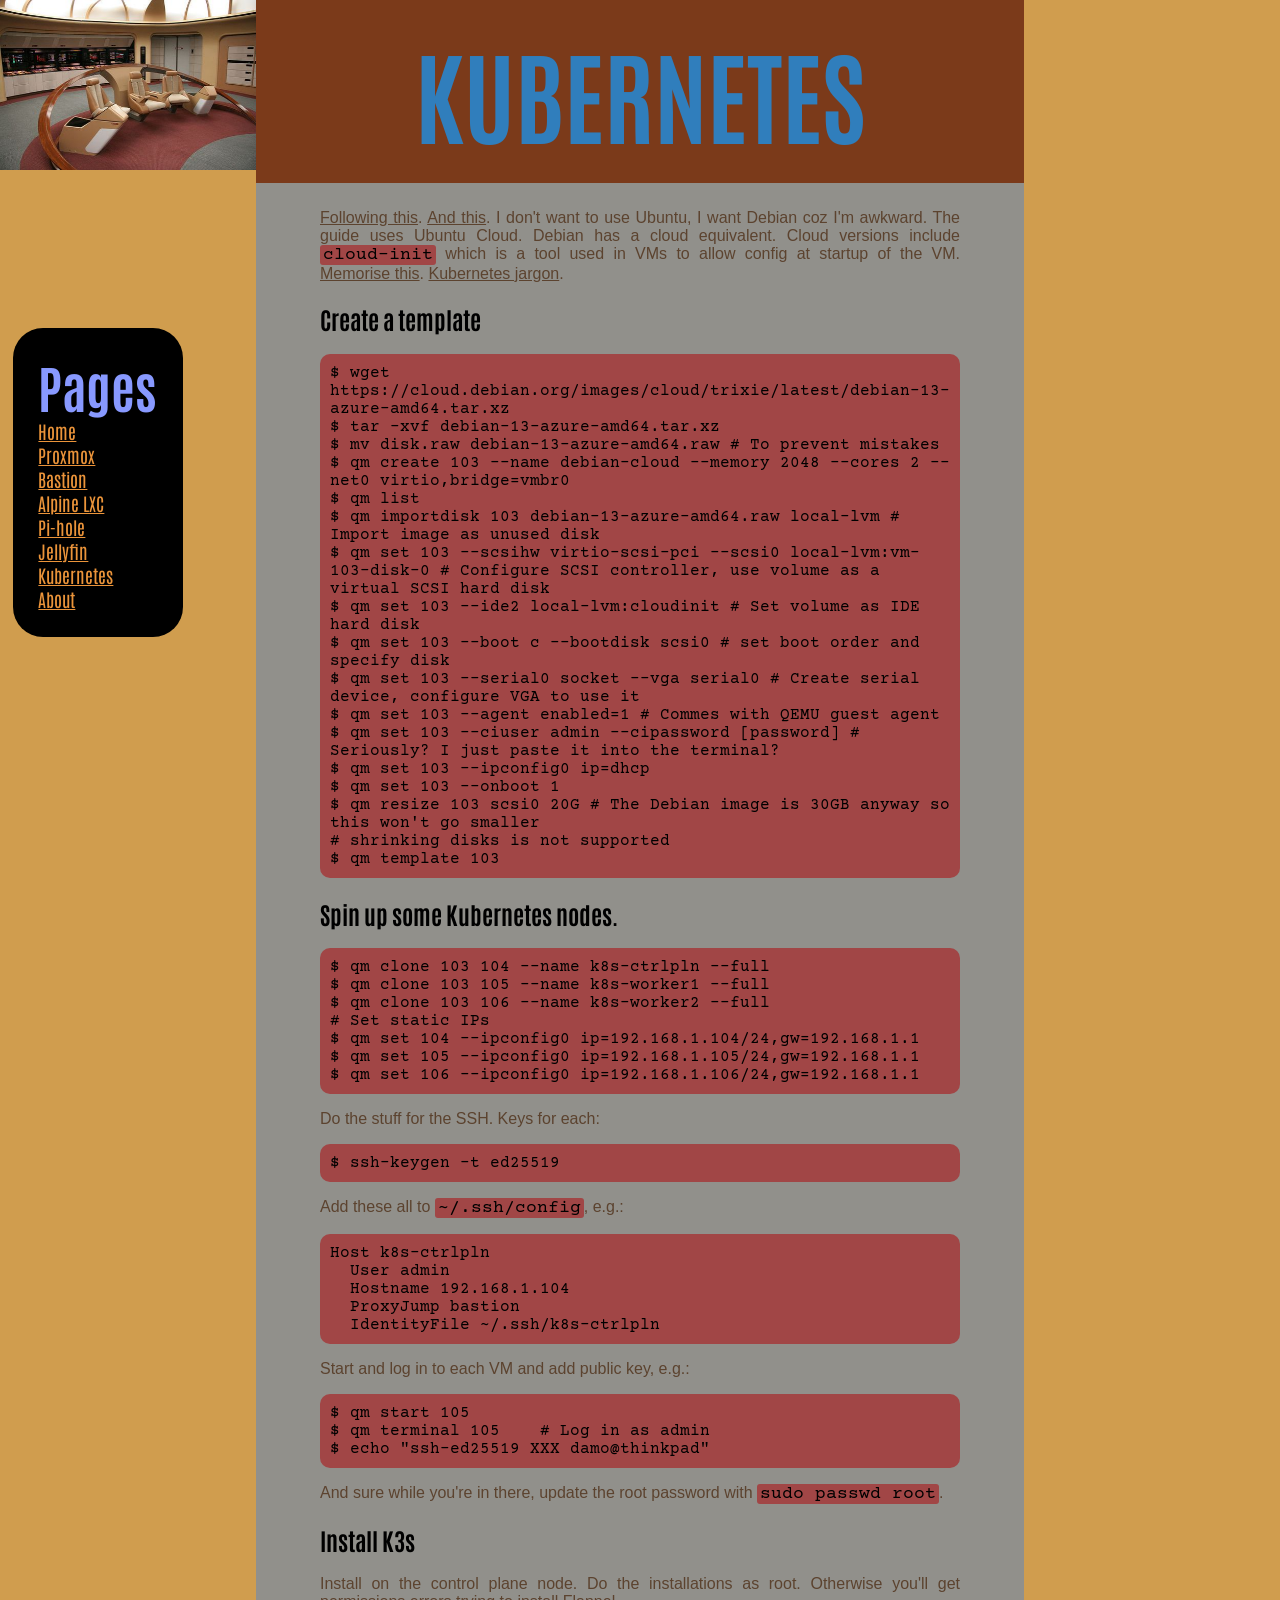
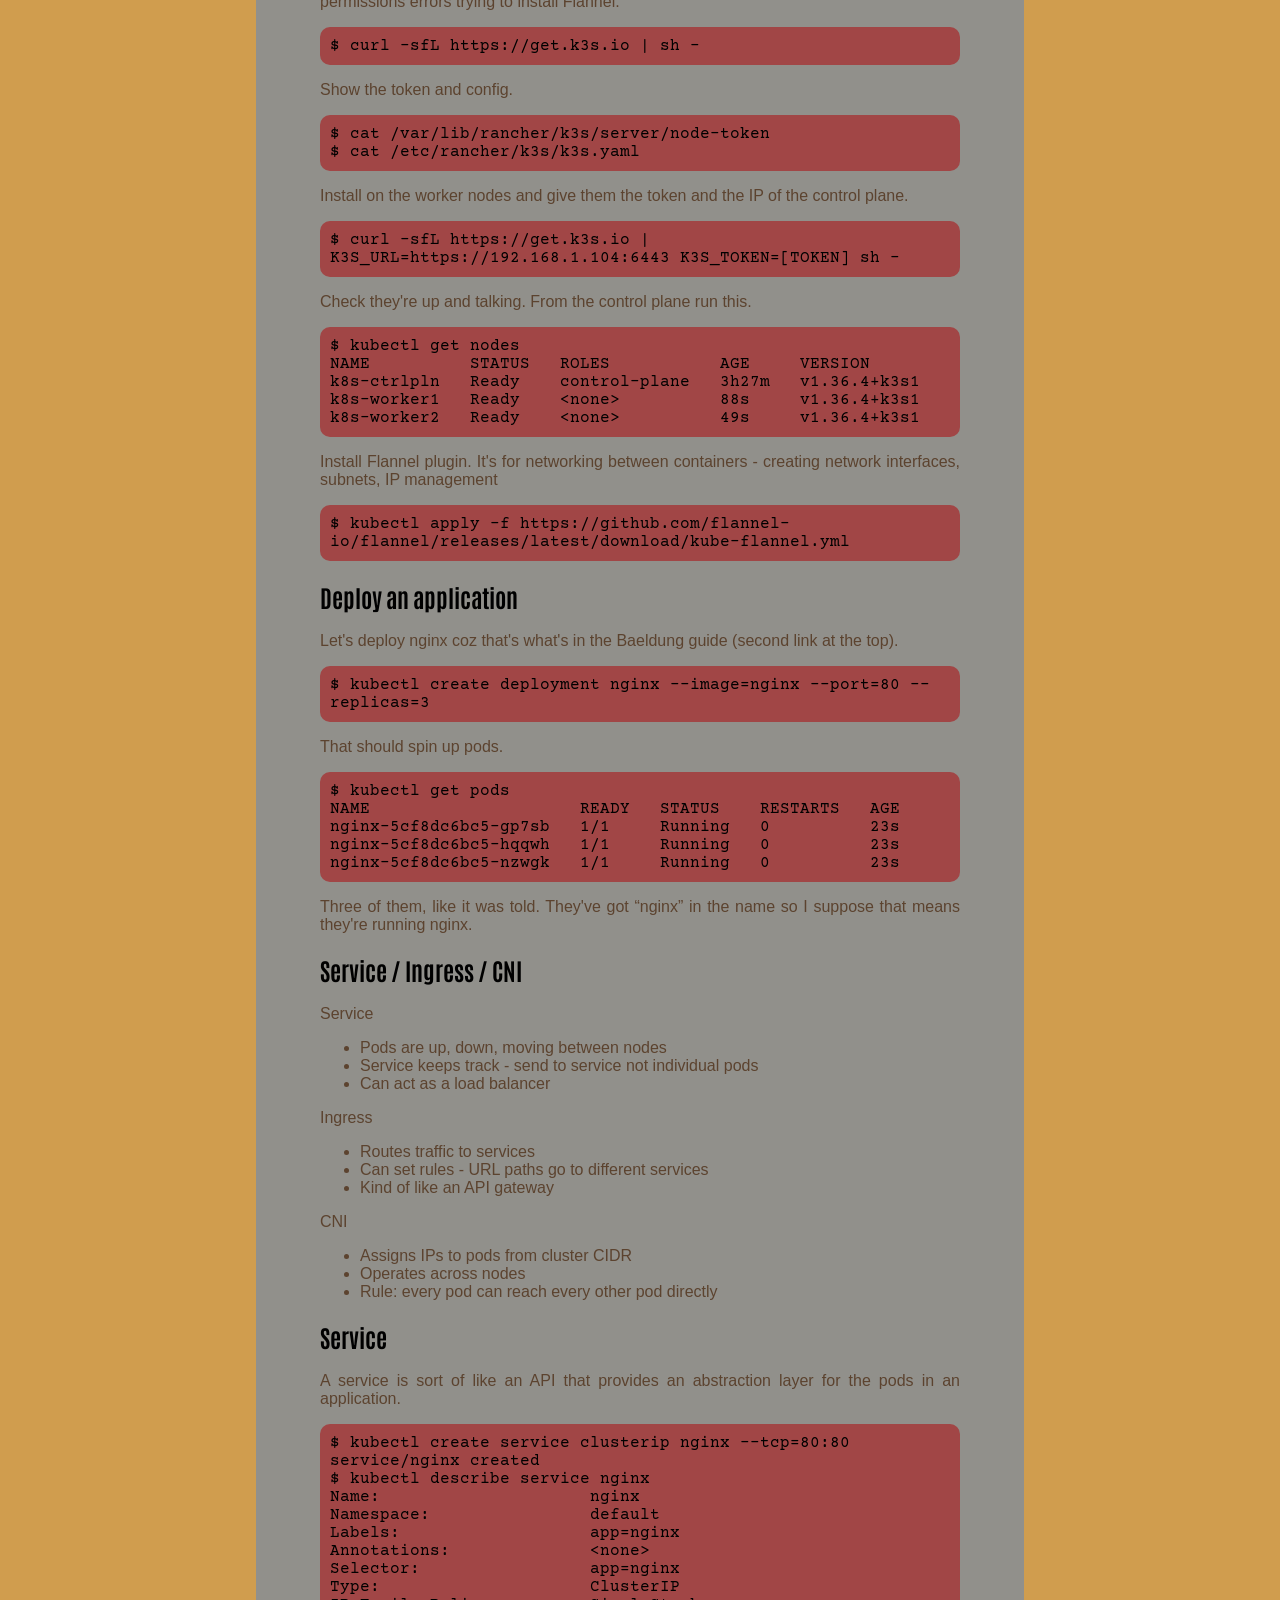
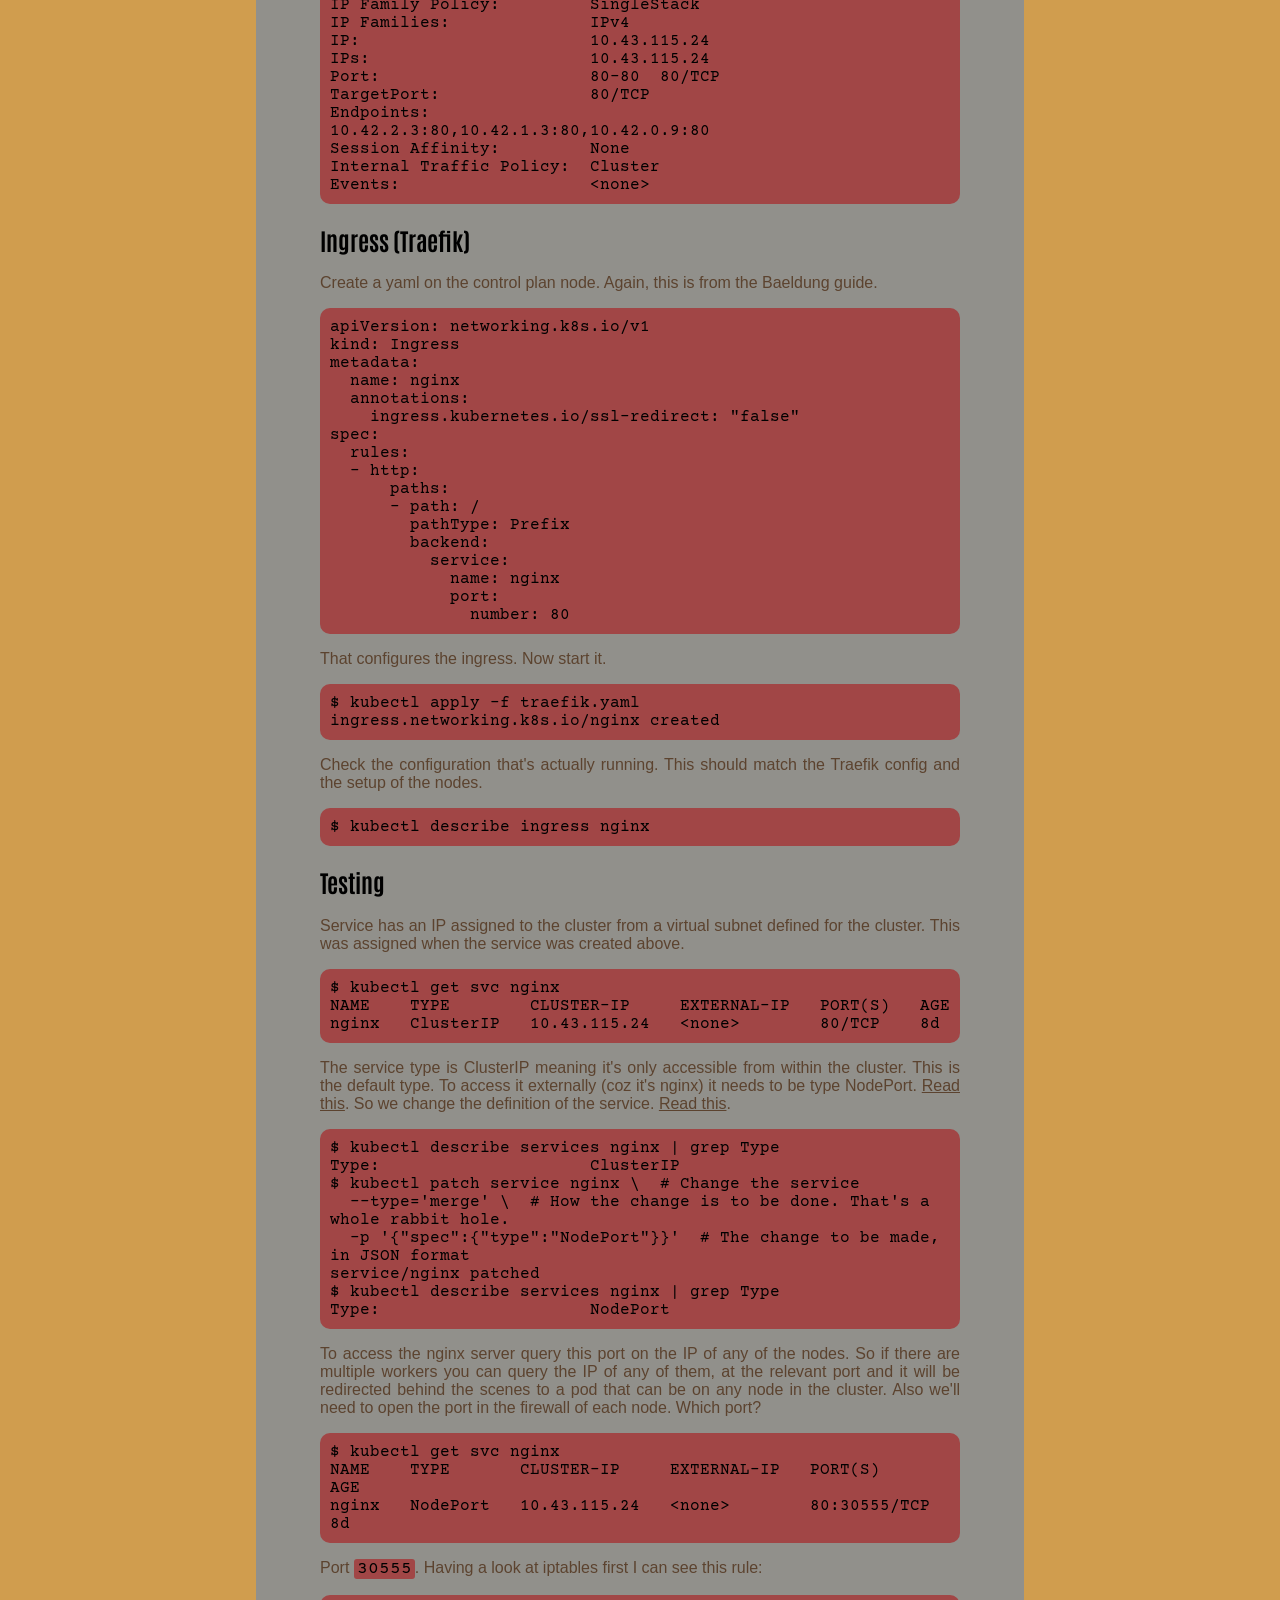
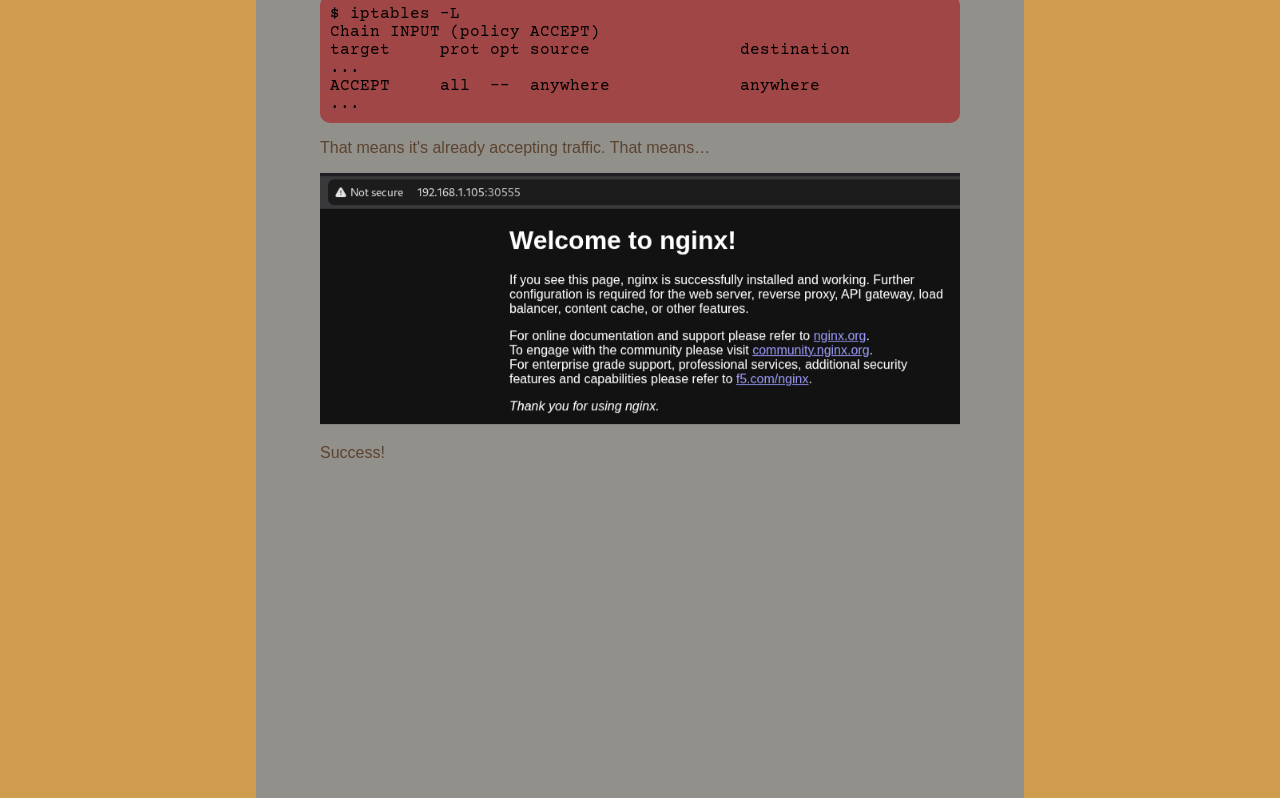
<file: k8s.html>
<!DOCTYPE html>
<html lang="en">

<head>
    <meta charset="UTF-8">
    <meta name="viewport" content="width=device-width, initial-scale=1.0">
    <title>Kubernetes</title>
    <link rel="stylesheet" href="bridge.css">
</head>

<body>
    <div class="buffer">
        <img class="inspo" src="./images/bridge.jpg" title="Q'Plah!">
        <ul class="menu-list">
            <h1 class="menuhead">Pages</h1>
            <li><a href="./index.html">Home</a></li>
            <li><a href="./proxmox.html">Proxmox</a></li>
            <li><a href="./bastion.html">Bastion</a></li>
            <li><a href="./alpine_lxc.html">Alpine LXC</a></li>
            <li><a href="./pihole.html">Pi-hole</a></li>
            <li><a href="./jellyfin.html">Jellyfin</a></li>
            <li><a href="./k8s.html">Kubernetes</a></li>
            <li><a href="./about.html">About</a></li>
        </ul>
    </div>
    <div class="section">
        <div class="banner">KUBERNETES</div>
        <div class="links">
            <label class="hiddenmenuhead" for="menubtn">Pages</label>
            <input type="checkbox" id="menubtn" />
            <ul class="hiddenmenu">
                <li><a href="./index.html">Home</a></li>
                <li><a href="./proxmox.html">Proxmox</a></li>
                <li><a href="./bastion.html">Bastion</a></li>
                <li><a href="./alpine_lxc.html">Alpine LXC</a></li>
                <li><a href="./pihole.html">Pi-hole</a></li>
                <li><a href="./jellyfin.html">Jellyfin</a></li>
                <li><a href="./k8s.html">Kubernetes</a></li>
                <li><a href="./about.html">About</a></li>
            </ul>
        </div>
        <div class="content">
            <p><a href="https://proxmoxr.com/blog/proxmox-kubernetes-setup">Following this</a>. <a
                    href="https://www.baeldung.com/ops/k3s-getting-started">And this</a>.
                I don't want to use Ubuntu, I want Debian coz I'm awkward. The guide uses Ubuntu Cloud. Debian has a
                cloud equivalent. Cloud versions include <code class="inline-bash">cloud-init</code> which is a tool
                used in VMs to allow
                config at startup of the VM.
                <a href="https://pve.proxmox.com/pve-docs/qm.1.html#cli_qm_create">Memorise this</a>.
                <a href="https://kubernetes.io/docs/reference/glossary/?fundamental=true">Kubernetes jargon</a>.
            </p>
            <h2>Create a template</h2>
            <pre><code class="language-bash">$ wget https://cloud.debian.org/images/cloud/trixie/latest/debian-13-azure-amd64.tar.xz
$ tar -xvf debian-13-azure-amd64.tar.xz
$ mv disk.raw debian-13-azure-amd64.raw # To prevent mistakes
$ qm create 103 --name debian-cloud --memory 2048 --cores 2 --net0 virtio,bridge=vmbr0
$ qm list
$ qm importdisk 103 debian-13-azure-amd64.raw local-lvm # Import image as unused disk
$ qm set 103 --scsihw virtio-scsi-pci --scsi0 local-lvm:vm-103-disk-0 # Configure SCSI controller, use volume as a virtual SCSI hard disk
$ qm set 103 --ide2 local-lvm:cloudinit # Set volume as IDE hard disk
$ qm set 103 --boot c --bootdisk scsi0 # set boot order and specify disk
$ qm set 103 --serial0 socket --vga serial0 # Create serial device, configure VGA to use it
$ qm set 103 --agent enabled=1 # Commes with QEMU guest agent
$ qm set 103 --ciuser admin --cipassword [password] # Seriously? I just paste it into the terminal?
$ qm set 103 --ipconfig0 ip=dhcp
$ qm set 103 --onboot 1
$ qm resize 103 scsi0 20G # The Debian image is 30GB anyway so this won't go smaller
# shrinking disks is not supported
$ qm template 103
</code></pre>
            <h2>Spin up some Kubernetes nodes.</h2>
            <pre><code class="language-bash">$ qm clone 103 104 --name k8s-ctrlpln --full
$ qm clone 103 105 --name k8s-worker1 --full
$ qm clone 103 106 --name k8s-worker2 --full
# Set static IPs
$ qm set 104 --ipconfig0 ip=192.168.1.104/24,gw=192.168.1.1
$ qm set 105 --ipconfig0 ip=192.168.1.105/24,gw=192.168.1.1
$ qm set 106 --ipconfig0 ip=192.168.1.106/24,gw=192.168.1.1
</code></pre>
            <p>Do the stuff for the SSH. Keys for each:</p>
            <pre><code class="language-bash">$ ssh-keygen -t ed25519
</code></pre>
            <p>Add these all to <code class="inline-bash">~/.ssh/config</code>, e.g.:</p>
            <pre><code class="language-bash">Host k8s-ctrlpln
  User admin
  Hostname 192.168.1.104
  ProxyJump bastion
  IdentityFile ~/.ssh/k8s-ctrlpln
</code></pre>
            <p>Start and log in to each VM and add public key, e.g.:</p>
            <pre><code class="language-bash">$ qm start 105
$ qm terminal 105    # Log in as admin
$ echo &quot;ssh-ed25519 XXX damo@thinkpad&quot;
</code></pre>
            <p>And sure while you're in there, update the root password with <code
                    class="inline-bash">sudo passwd root</code>.</p>
            <h2>Install K3s</h2>
            <p>Install on the control plane node. Do the installations as root. Otherwise you'll get permissions errors
                trying to install Flannel.</p>
            <pre><code class="language-bash">$ curl -sfL https://get.k3s.io | sh -
</code></pre>
            <p>Show the token and config.</p>
            <pre><code class="language-bash">$ cat /var/lib/rancher/k3s/server/node-token
$ cat /etc/rancher/k3s/k3s.yaml
</code></pre>
            <p>Install on the worker nodes and give them the token and the IP of the control plane.</p>
            <pre><code class="language-bash">$ curl -sfL https://get.k3s.io | K3S_URL=https://192.168.1.104:6443 K3S_TOKEN=[TOKEN] sh -
</code></pre>
            <p>Check they're up and talking. From the control plane run this.</p>
            <pre><code class="language-bash">$ kubectl get nodes
NAME          STATUS   ROLES           AGE     VERSION
k8s-ctrlpln   Ready    control-plane   3h27m   v1.36.4+k3s1
k8s-worker1   Ready    &lt;none&gt;          88s     v1.36.4+k3s1
k8s-worker2   Ready    &lt;none&gt;          49s     v1.36.4+k3s1
</code></pre>
            <p>Install Flannel plugin. It's for networking between containers - creating network interfaces, subnets, IP
                management</p>
            <pre><code class="language-bash">$ kubectl apply -f https://github.com/flannel-io/flannel/releases/latest/download/kube-flannel.yml
</code></pre>
            <h2>Deploy an application</h2>
            <p>Let's deploy nginx coz that's what's in the Baeldung guide (second link at the top).</p>
            <pre><code class="language-bash">$ kubectl create deployment nginx --image=nginx --port=80 --replicas=3
</code></pre>
            <p>That should spin up pods.</p>
            <pre><code class="language-bash">$ kubectl get pods
NAME                     READY   STATUS    RESTARTS   AGE
nginx-5cf8dc6bc5-gp7sb   1/1     Running   0          23s
nginx-5cf8dc6bc5-hqqwh   1/1     Running   0          23s
nginx-5cf8dc6bc5-nzwgk   1/1     Running   0          23s
</code></pre>
            <p>Three of them, like it was told. They've got “nginx” in the name so I suppose that means they're running
                nginx.</p>
            <h2>Service / Ingress / CNI</h2>
            <p>Service</p>
            <ul>
                <li>Pods are up, down, moving between nodes</li>
                <li>Service keeps track - send to service not individual pods</li>
                <li>Can act as a load balancer</li>
            </ul>
            <p>Ingress</p>
            <ul>
                <li>Routes traffic to services</li>
                <li>Can set rules - URL paths go to different services</li>
                <li>Kind of like an API gateway</li>
            </ul>
            <p>CNI</p>
            <ul>
                <li>Assigns IPs to pods from cluster CIDR</li>
                <li>Operates across nodes</li>
                <li>Rule: every pod can reach every other pod directly</li>
            </ul>
            <h2>Service</h2>
            <p>A service is sort of like an API that provides an abstraction layer for the pods in an application.</p>
            <pre><code class="language-bash">$ kubectl create service clusterip nginx --tcp=80:80
service/nginx created
$ kubectl describe service nginx
Name:                     nginx
Namespace:                default
Labels:                   app=nginx
Annotations:              &lt;none&gt;
Selector:                 app=nginx
Type:                     ClusterIP
IP Family Policy:         SingleStack
IP Families:              IPv4
IP:                       10.43.115.24
IPs:                      10.43.115.24
Port:                     80-80  80/TCP
TargetPort:               80/TCP
Endpoints:                10.42.2.3:80,10.42.1.3:80,10.42.0.9:80
Session Affinity:         None
Internal Traffic Policy:  Cluster
Events:                   &lt;none&gt;
</code></pre>
            <h2>Ingress (Traefik)</h2>
            <p>Create a yaml on the control plan node. Again, this is from the Baeldung guide.</p>
            <pre><code class="language-bash">apiVersion: networking.k8s.io/v1
kind: Ingress
metadata:
  name: nginx
  annotations:
    ingress.kubernetes.io/ssl-redirect: &quot;false&quot;
spec:
  rules:
  - http:
      paths:
      - path: /
        pathType: Prefix
        backend:
          service:
            name: nginx
            port:
              number: 80
</code></pre>
            <p>That configures the ingress. Now start it.</p>
            <pre><code class="language-bash">$ kubectl apply -f traefik.yaml
ingress.networking.k8s.io/nginx created
</code></pre>
            <p>Check the configuration that's actually running. This should match the Traefik config and the setup of
                the nodes.</p>
            <pre><code class="language-bash">$ kubectl describe ingress nginx
</code></pre>
            <h2>Testing</h2>
            <p>Service has an IP assigned to the cluster from a virtual subnet defined for the cluster. This was
                assigned when the service was created above.</p>
            <pre><code class="language-bash">$ kubectl get svc nginx
NAME    TYPE        CLUSTER-IP     EXTERNAL-IP   PORT(S)   AGE
nginx   ClusterIP   10.43.115.24   &lt;none&gt;        80/TCP    8d
</code></pre>
            <p>The service type is ClusterIP meaning it's only accessible from within the cluster. This is the default
                type. To access it externally (coz it's nginx) it needs to be type NodePort. <a
                    href="https://www.geeksforgeeks.org/devops/kubernetes-cluster-ip-vs-node-port/">Read this</a>. So we
                change the definition of the service. <a href="https://spacelift.io/blog/kubectl-patch-command">Read
                    this</a>.</p>
            <pre><code class="language-bash">$ kubectl describe services nginx | grep Type
Type:                     ClusterIP
$ kubectl patch service nginx \  # Change the service
  --type='merge' \  # How the change is to be done. That's a whole rabbit hole.
  -p '{&quot;spec&quot;:{&quot;type&quot;:&quot;NodePort&quot;}}'  # The change to be made, in JSON format
service/nginx patched
$ kubectl describe services nginx | grep Type
Type:                     NodePort
</code></pre>
            <p>To access the nginx server query this port on the IP of any of the nodes. So if there are multiple
                workers you can query the IP of any of them, at the relevant port and it will be redirected behind the
                scenes to a pod that can be on any node in the cluster. Also we'll need to open the port in the firewall
                of each node. Which port?</p>
            <pre><code class="language-bash">$ kubectl get svc nginx
NAME    TYPE       CLUSTER-IP     EXTERNAL-IP   PORT(S)        AGE
nginx   NodePort   10.43.115.24   &lt;none&gt;        80:30555/TCP   8d
</code></pre>
            <p>Port <code class="inline-bash">30555</code>.
                Having a look at iptables first I can see this rule:</p>
            <pre><code class="language-bash">$ iptables -L
Chain INPUT (policy ACCEPT)
target     prot opt source               destination         
...
ACCEPT     all  --  anywhere             anywhere
...
</code></pre>
            <p>That means it's already accepting traffic. That means…</p>
            <img src="images/nginx_screenshot.png" alt="Success!">
            <p>Success!</p>
        </div>
    </div>
    <div class="buffer"></div>
</body>

</html>
</file>
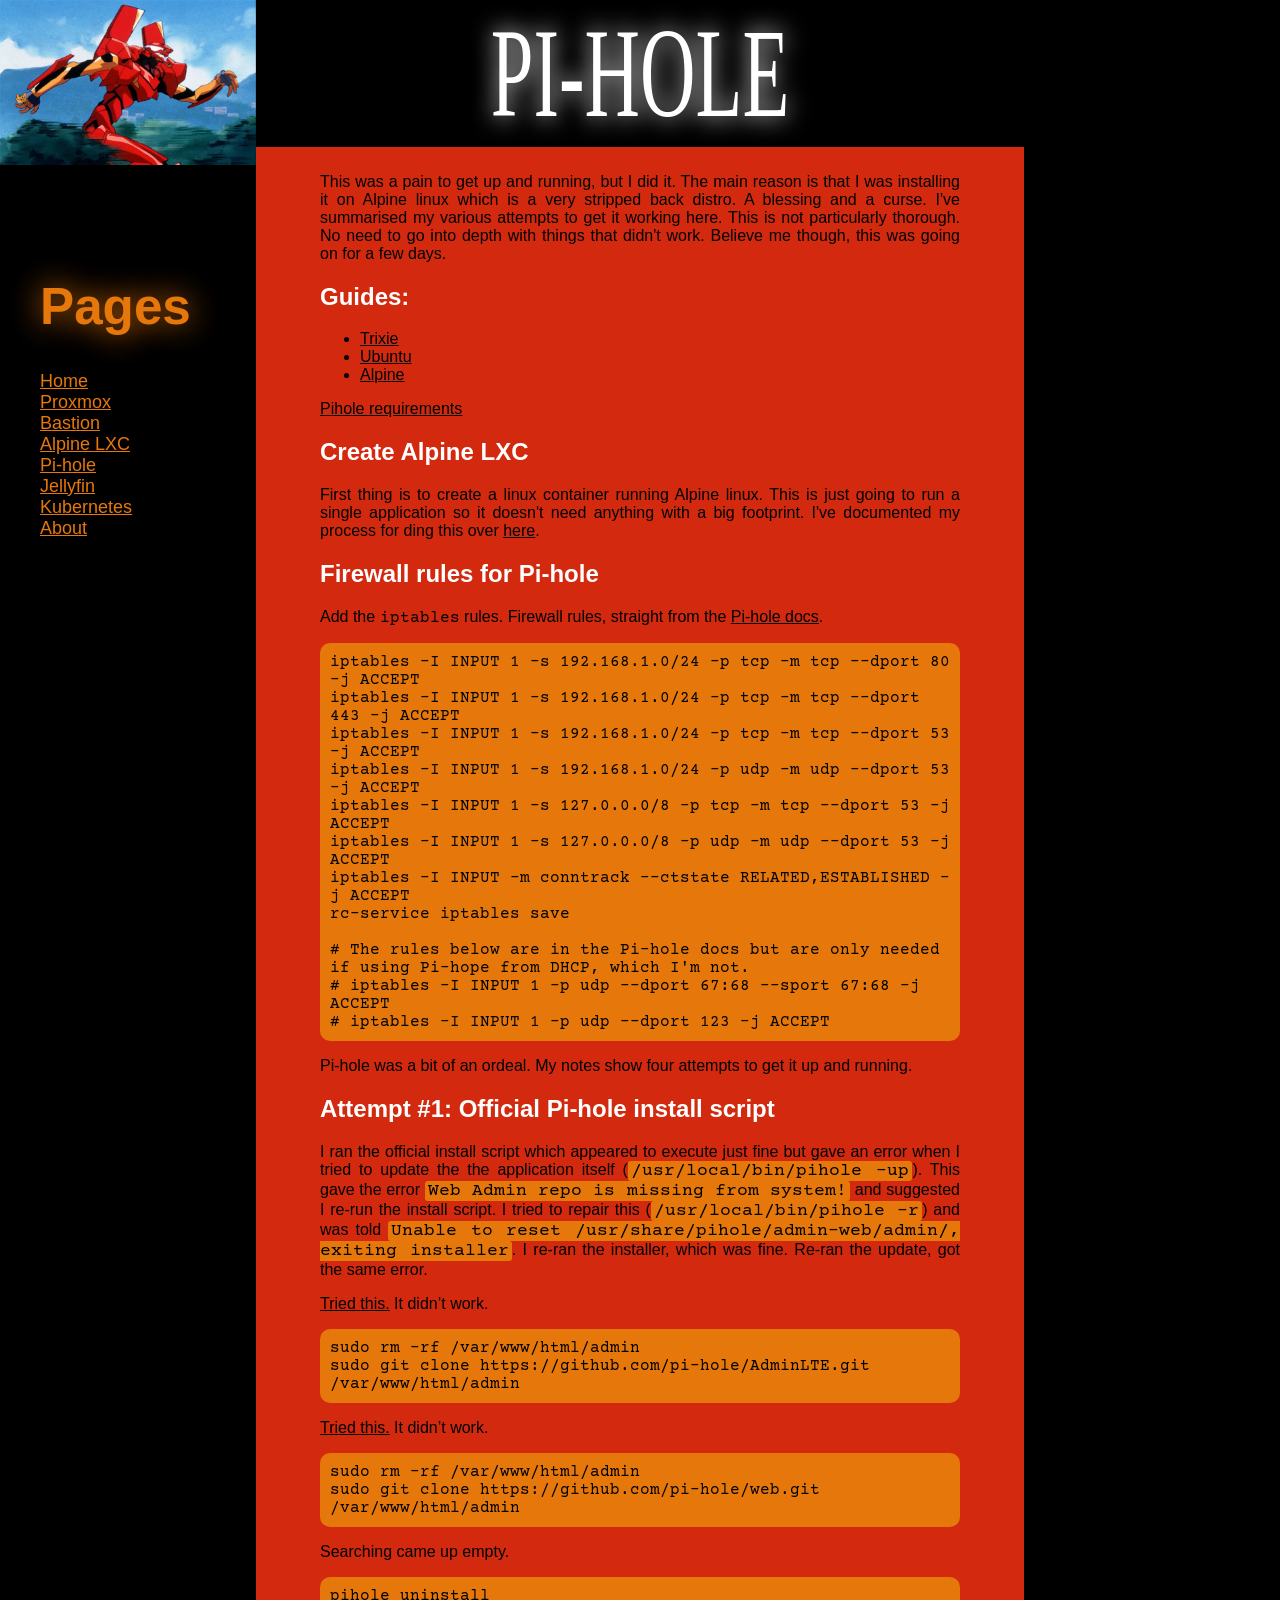
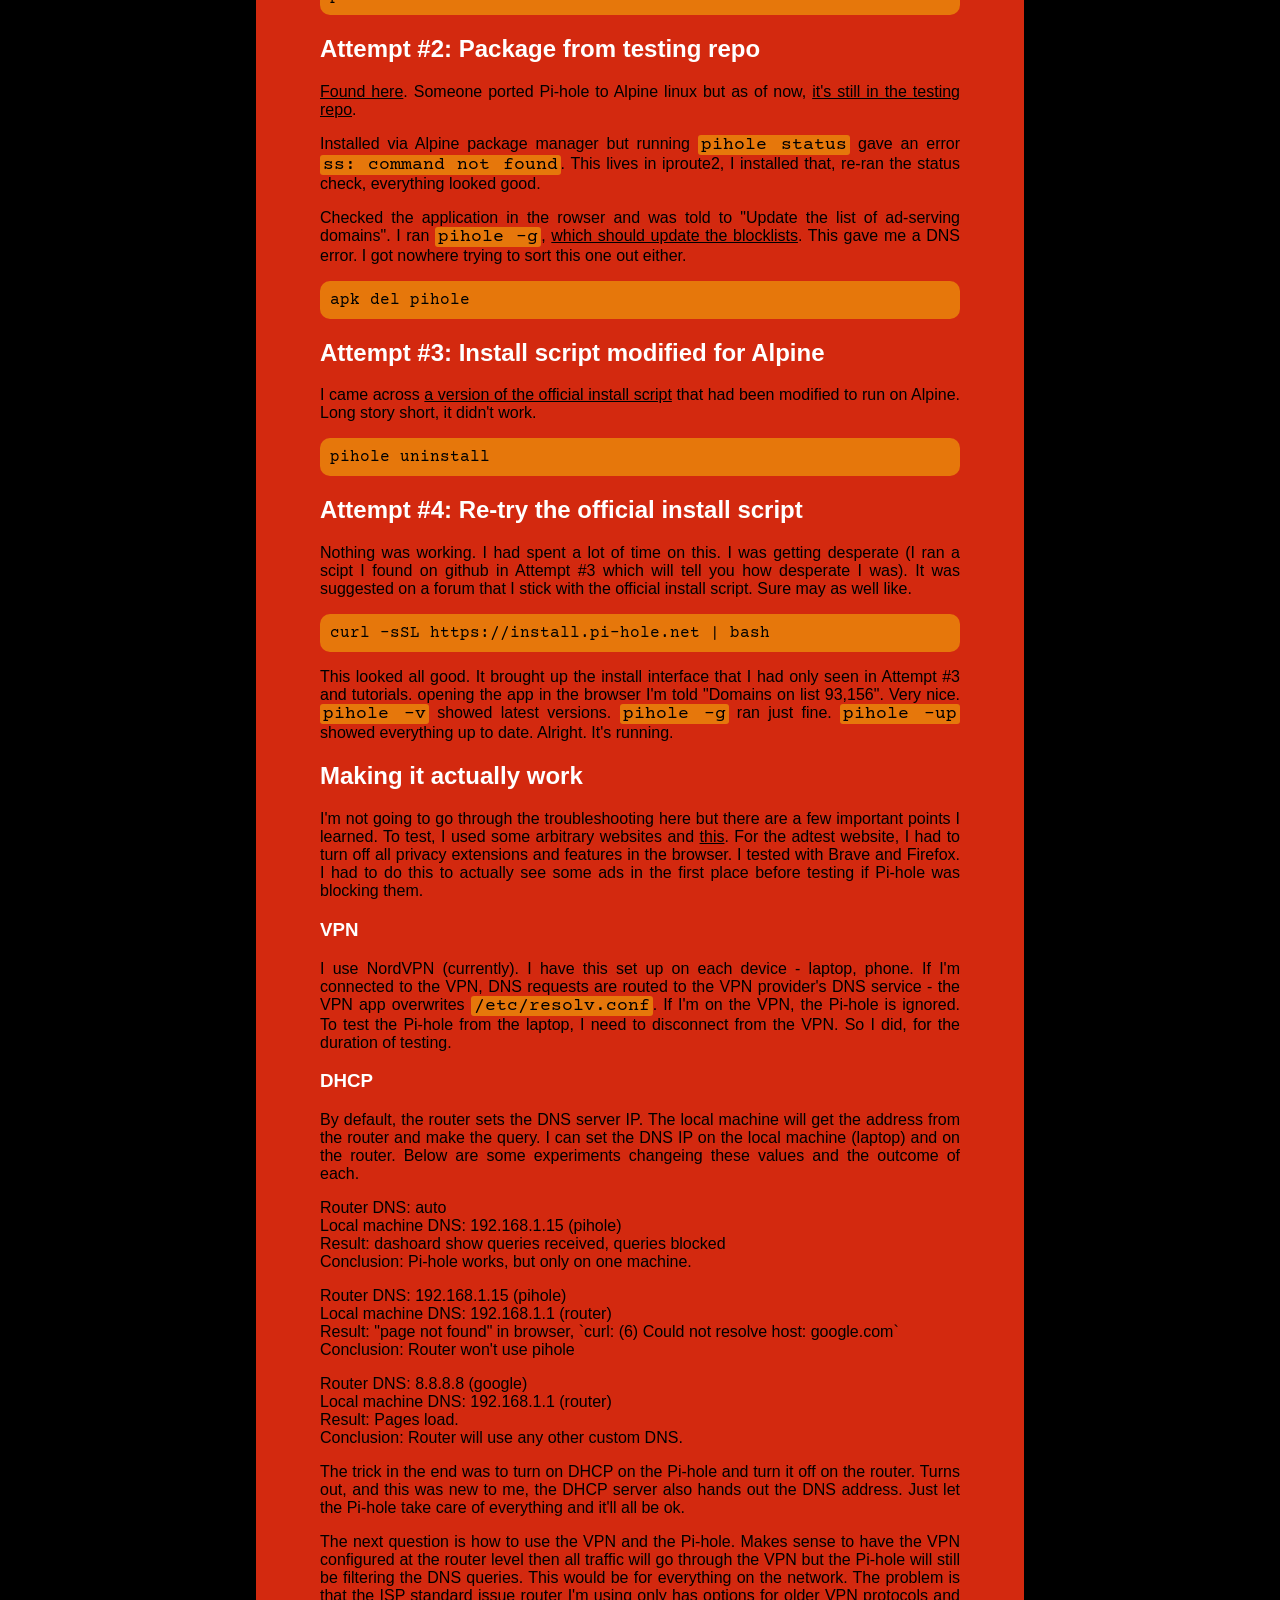
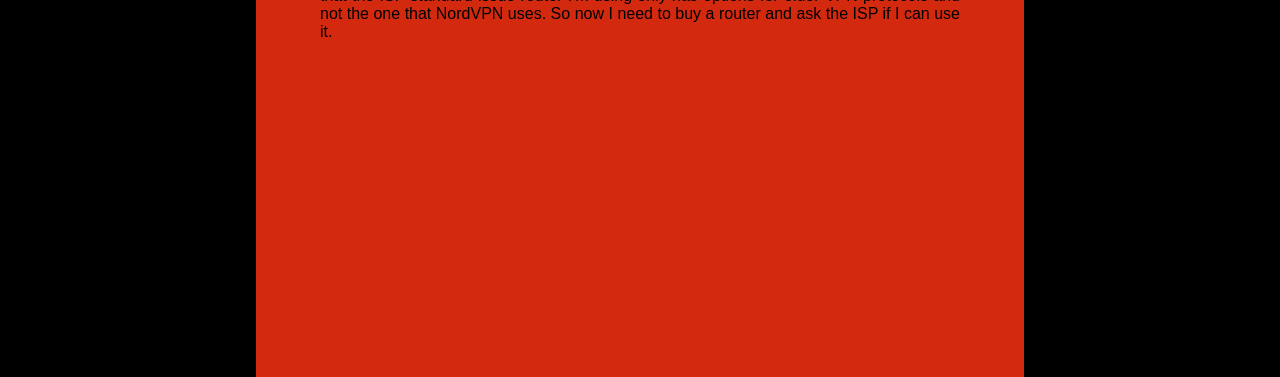
<file: pihole.html>
<!DOCTYPE html>
<html lang="en">

<head>
    <meta charset="UTF-8">
    <meta name="viewport" content="width=device-width, initial-scale=1.0">
    <title>Pi-hole</title>
    <link rel="stylesheet" href="eva02.css">
</head>

<body>
    <div class="buffer">
        <img class="inspo" src="./images/eva02.jpg" title="Unit 01">
        <ul class="menu-list">
            <h1 class="menuhead">Pages</h1>
            <li><a href="./index.html">Home</a></li>
            <li><a href="./proxmox.html">Proxmox</a></li>
            <li><a href="./bastion.html">Bastion</a></li>
            <li><a href="./alpine_lxc.html">Alpine LXC</a></li>
            <li><a href="./pihole.html">Pi-hole</a></li>
            <li><a href="./jellyfin.html">Jellyfin</a></li>
            <li><a href="./k8s.html">Kubernetes</a></li>
            <li><a href="./about.html">About</a></li>
        </ul>
    </div>
    <div class="section">
        <div class="banner"><span>PI-HOLE</span></div>
        <div class="links">
            <label class="hiddenmenuhead" for="menubtn">Pages</label>
            <input type="checkbox" id="menubtn" />
            <ul class="hiddenmenu">
                <li><a href="./index.html">Home</a></li>
                <li><a href="./proxmox.html">Proxmox</a></li>
                <li><a href="./bastion.html">Bastion</a></li>
                <li><a href="./alpine_lxc.html">Alpine LXC</a></li>
                <li><a href="./pihole.html">Pi-hole</a></li>
                <li><a href="./jellyfin.html">Jellyfin</a></li>
                <li><a href="./k8s.html">Kubernetes</a></li>
                <li><a href="./about.html">About</a></li>
            </ul>
        </div>
        <div class="content">
            <p>This was a pain to get up and running, but I did it. The main reason is that I was installing it on
                Alpine linux which is a very stripped back distro. A blessing and a curse. I've summarised my various
                attempts to get it working here. This is not particularly thorough. No need to go into depth with things
                that didn't work. Believe me though, this was going on for a few days.
            </p>
            <h2>Guides:</h2>
            <ul class="body-list">
                <li><a href="https://mark.himsley.org/blog/2025/11/22/pihole-lxc-Debian-Trixi/">Trixie</a></li>
                <li><a href="https://www.virtualizationhowto.com/2023/04/how-to-install-pi-hole-on-proxmox/">Ubuntu</a>
                </li>
                <li><a href="https://kb.shells.com/tutorials/Alpine_Linux_Latest/Pi-hole/">Alpine</a>
                </li>
            </ul>
            <a href="https://docs.pi-hole.net/main/prerequisites/">Pihole requirements</a>

            <h2>Create Alpine LXC</h2>
            <p>First thing is to create a linux container running Alpine linux. This is just going to run a single
                application so it doesn't need anything with a big footprint. I've documented my process for ding this
                over <a href="./alpine_lxc.html">here</a>.</p>
            <h2>Firewall rules for Pi-hole</h2>
            <p>Add the <code>iptables</code> rules.
                Firewall rules, straight from the <a href="https://docs.pi-hole.net/main/prerequisites/">Pi-hole
                    docs</a>.</p>
            <pre><code id="language-bash">iptables -I INPUT 1 -s 192.168.1.0/24 -p tcp -m tcp --dport 80 -j ACCEPT
iptables -I INPUT 1 -s 192.168.1.0/24 -p tcp -m tcp --dport 443 -j ACCEPT
iptables -I INPUT 1 -s 192.168.1.0/24 -p tcp -m tcp --dport 53 -j ACCEPT
iptables -I INPUT 1 -s 192.168.1.0/24 -p udp -m udp --dport 53 -j ACCEPT
iptables -I INPUT 1 -s 127.0.0.0/8 -p tcp -m tcp --dport 53 -j ACCEPT
iptables -I INPUT 1 -s 127.0.0.0/8 -p udp -m udp --dport 53 -j ACCEPT
iptables -I INPUT -m conntrack --ctstate RELATED,ESTABLISHED -j ACCEPT
rc-service iptables save

# The rules below are in the Pi-hole docs but are only needed if using Pi-hope from DHCP, which I'm not.
# iptables -I INPUT 1 -p udp --dport 67:68 --sport 67:68 -j ACCEPT
# iptables -I INPUT 1 -p udp --dport 123 -j ACCEPT
</code></pre>
            <p>Pi-hole was a bit of an ordeal. My notes show four attempts to get it up and running.</p>
            <h2>Attempt #1: Official Pi-hole install script</h2>
            <p>I ran the official install script which appeared to execute just fine but gave an error when I tried to
                update the the application itself (<code class="inline-bash">/usr/local/bin/pihole -up</code>). This
                gave
                the error <code class="inline-bash">Web Admin repo is missing from system!</code> and suggested I
                re-run the install script. I tried to repair this (<code
                    class="inline-bash">/usr/local/bin/pihole -r</code>) and was told <code
                    class="inline-bash">Unable to reset /usr/share/pihole/admin-web/admin/, exiting installer</code>. I
                re-ran the installer, which was fine. Re-ran the update, got the same error.</p>
            <p><a
                    href="https://discourse.pi-hole.net/t/error-web-admin-repo-is-missing-from-system-unable-to-upgrade-to-release-5-16-1/62034">Tried
                    this.</a> It didn’t work.</p>
            <pre><code id="language-bash">sudo rm -rf /var/www/html/admin
sudo git clone https://github.com/pi-hole/AdminLTE.git /var/www/html/admin
</code></pre>
            <p><a href="https://discourse.pi-hole.net/t/pihole-wont-update-web-admin-repo-is-missing-from-system/83989">Tried
                    this.</a> It didn’t work.</p>
            <pre><code id="language-bash">sudo rm -rf /var/www/html/admin
sudo git clone https://github.com/pi-hole/web.git /var/www/html/admin
</code></pre>
            <p>Searching came up empty.</p>
            <pre><code id="language-bash">pihole uninstall
</code></pre>
            </p>
            <h2>Attempt #2: Package from testing repo</h2>
            <p><a href="https://donluca.theclassicgamer.net/pi-hole-is-back-on-alpine-linux/">Found here</a>. Someone
                ported
                Pi-hole to Alpine linux but as of now, <a
                    href="https://pkgs.alpinelinux.org/packages?name=*pihole*&branch=edge&repo=&arch=x86_64&origin=&flagged=&maintainer=">it's
                    still in the testing repo</a>.</p>
            <p>Installed via Alpine package manager but running <code class="inline-bash">pihole status</code> gave an
                error <code class="inline-bash">ss: command not found</code>. This lives in iproute2, I installed that,
                re-ran the status check, everything looked good.</p>
            <p>Checked the application in the rowser and was told to "Update the list of ad-serving domains". I ran
                <code class="inline-bash">pihole -g</code>, <a
                    href="https://docs.pi-hole.net/main/pihole-command/#gravity">which should update the blocklists</a>.
                This gave me a DNS error. I got nowhere trying to sort this one out either.
            </p>
            <pre><code id="language-bash">apk del pihole
</code></pre>
            <h2>Attempt #3: Install script modified for Alpine</h2>
            <p>I came across <a href="alpine">a version of the official install script</a> that had been modified to run
                on Alpine. Long story short, it didn't work.</p>
            <pre><code id="language-bash">pihole uninstall
</code></pre>
            <h2>Attempt #4: Re-try the official install script</h2>
            <p>Nothing was working. I had spent a lot of time on this. I was getting desperate (I ran a scipt I found on
                github in Attempt #3 which will tell you how desperate I was). It was suggested on a forum that I stick
                with the official install script. Sure may as well like.
            </p>
            <pre><code id="">curl -sSL https://install.pi-hole.net | bash</code></pre>
            <p>This looked all good. It brought up the install interface that I had only seen in Attempt #3 and
                tutorials. opening the app in the browser I'm told "Domains on list 93,156". Very nice. <code
                    class="inline-bash">pihole -v</code> showed latest versions. <code
                    class="inline-bash">pihole -g</code>
                ran just fine. <code class="inline-bash">pihole -up</code> showed everything up to date. Alright. It's
                running.</p>
            <h2>Making it actually work</h2>
            <p>I'm not going to go through the troubleshooting here but there are a few important points I learned. To
                test, I used some arbitrary websites and <a href="https://fuzzthepiguy.tech/adtest/">this</a>. For the
                adtest website, I had to turn off all privacy extensions and features in the browser. I tested with
                Brave and Firefox. I had to do this to actually see some ads in the first place before testing if
                Pi-hole was blocking them.</p>
            <h3>VPN</h3>
            <p>I use NordVPN (currently). I have this set up on each device - laptop, phone. If I'm connected to the
                VPN, DNS requests are routed to the VPN provider's DNS service - the VPN app overwrites <code
                    class="inline-bash">/etc/resolv.conf</code>. If I'm on the VPN, the Pi-hole is ignored. To test the
                Pi-hole from the laptop, I need to disconnect from the VPN. So I did, for the duration of testing.
            </p>
            <h3>DHCP</h3>
            <p>By default, the router sets the DNS server IP. The local machine will get the address from the router and
                make the query. I can set the DNS IP on the local machine (laptop) and on the router. Below are some
                experiments changeing these values and the outcome of each.</p>
            <p>Router DNS: auto<br>
                Local machine DNS: 192.168.1.15 (pihole)<br>
                Result: dashoard show queries received, queries blocked<br>
                Conclusion: Pi-hole works, but only on one machine.</p>
            <p>Router DNS: 192.168.1.15 (pihole)<br>
                Local machine DNS: 192.168.1.1 (router)<br>
                Result: "page not found" in browser, `curl: (6) Could not resolve host: google.com`<br>
                Conclusion: Router won't use pihole</p>
            <p>Router DNS: 8.8.8.8 (google)<br>
                Local machine DNS: 192.168.1.1 (router)<br>
                Result: Pages load.<br>
                Conclusion: Router will use any other custom DNS.</p>
            <p>The trick in the end was to turn on DHCP on the Pi-hole and turn it off on the router. Turns out, and
                this was new to me, the DHCP server also hands out the DNS address. Just let the Pi-hole take care of
                everything and it'll all be ok.</p>
            <p>The next question is how to use the VPN and the Pi-hole. Makes sense to have the VPN configured at the
                router level then all traffic will go through the VPN but the Pi-hole will still be filtering the DNS
                queries. This would be for everything on the network. The problem is that the ISP standard issue router
                I'm using only has options for older VPN protocols and not the one that NordVPN uses. So now I need to
                buy a router and ask the ISP if I can use it.</p>
        </div>
    </div>
    <div class="buffer"></div>
</body>

</html>
</file>
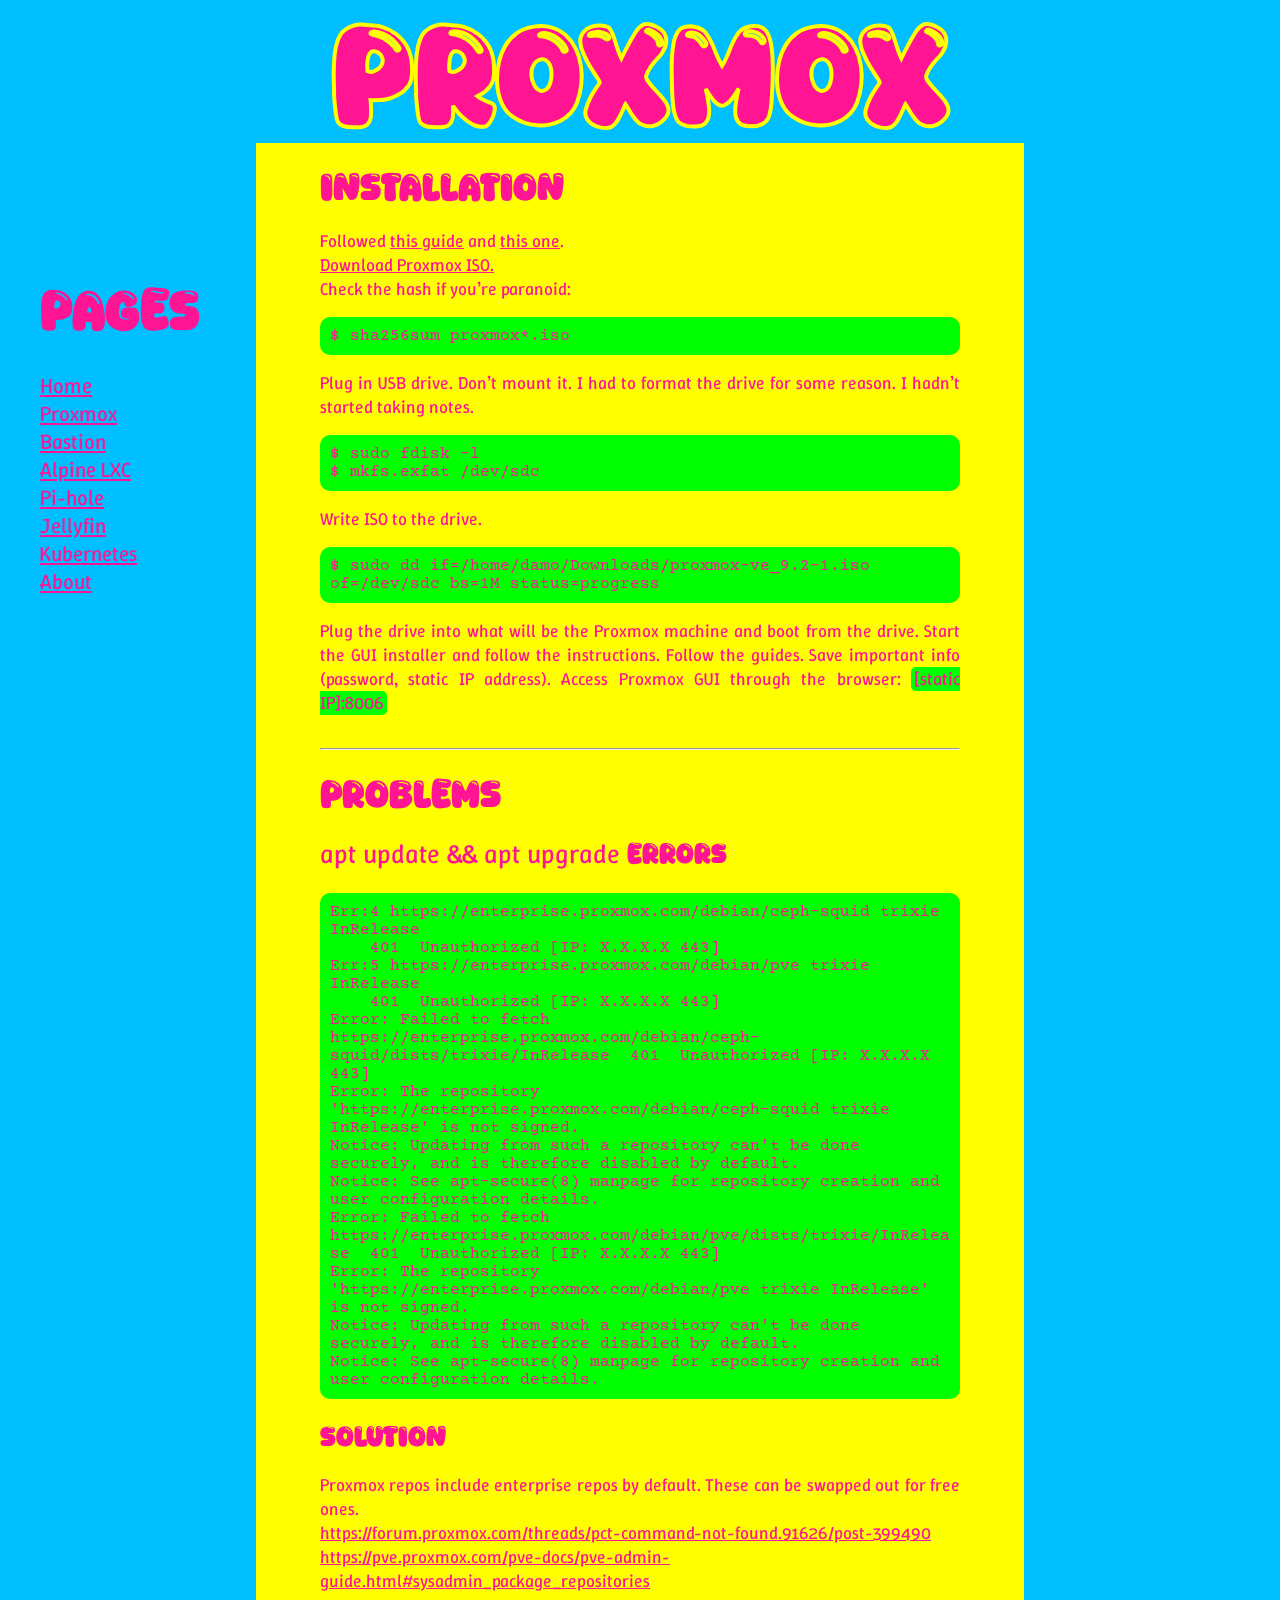
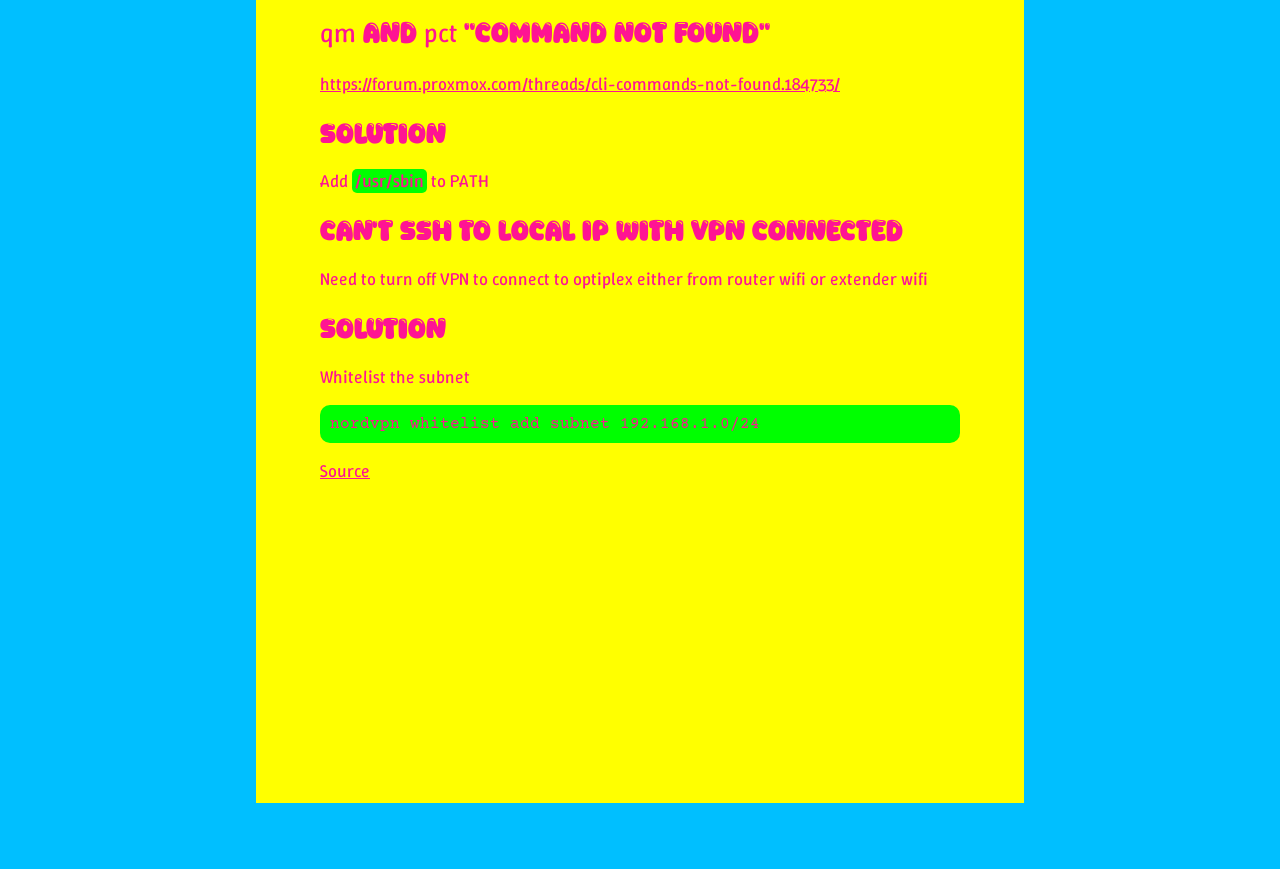
<file: proxmox.html>
<!DOCTYPE html>
<html lang="en">

<head>
    <meta charset="UTF-8">
    <meta name="viewport" content="width=device-width, initial-scale=1.0">
    <title>Proxmox</title>
    <link rel="stylesheet" href="pop.css">
</head>

<body>
    <div class="buffer">
        <ul class="menu-list">
            <h1 class="menuhead">Pages</h1>
            <li><a href="./index.html">Home</a></li>
            <li><a href="./proxmox.html">Proxmox</a></li>
            <li><a href="./bastion.html">Bastion</a></li>
            <li><a href="./alpine_lxc.html">Alpine LXC</a></li>
            <li><a href="./pihole.html">Pi-hole</a></li>
            <li><a href="./jellyfin.html">Jellyfin</a></li>
            <li><a href="./k8s.html">Kubernetes</a></li>
            <li><a href="./about.html">About</a></li>
        </ul>
    </div>
    <div class="section">
        <div class="banner">PROXMOX</div>
        <div class="links">
            <label class="hiddenmenuhead" for="menubtn">Pages</label>
            <input type="checkbox" id="menubtn" />
            <ul class="hiddenmenu">
                <li><a href="./index.html">Home</a></li>
                <li><a href="./proxmox.html">Proxmox</a></li>
                <li><a href="./bastion.html">Bastion</a></li>
                <li><a href="./alpine_lxc.html">Alpine LXC</a></li>
                <li><a href="./pihole.html">Pi-hole</a></li>
                <li><a href="./jellyfin.html">Jellyfin</a></li>
                <li><a href="./k8s.html">Kubernetes</a></li>
                <li><a href="./about.html">About</a></li>
            </ul>
        </div>
        <div class="content">
            <h1>Installation</h1>
            Followed <a href="https://proxmoxr.com/blog/how-to-install-proxmox-ve">this guide</a> and <a
                href="https://edywerder.ch/install-proxmox-server/">this one</a>.<br>
            <a href="https://www.proxmox.com/en/downloads">
                Download Proxmox ISO.</a><br>
            Check the hash if you’re paranoid:
            <pre><code class="language-bash">$ sha256sum proxmox*.iso</code></pre>
            </pp>
            Plug in USB drive. Don’t mount it.
            I had to format the drive for some reason. I hadn’t started taking notes.<br>
            <pre><code class="language-bash">$ sudo fdisk -l
$ mkfs.exfat /dev/sdc</code></pre>
            Write ISO to the drive.<br>
            <pre><code class="language-bash">$ sudo dd if=/home/damo/Downloads/proxmox-ve_9.2-1.iso of=/dev/sdc bs=1M status=progress</code></pre>
            Plug the drive into what will be the Proxmox machine and boot from the drive. Start the GUI installer and
            follow the instructions. Follow the guides. Save important info (password, static IP address).
            Access Proxmox GUI through the browser: <code id="inline-bash">[static IP]:8006</code><br><br>
            <hr>
            <h1>Problems</h1>
            <h2><code id="header-bash">apt update && apt upgrade</code> Errors</h2>
            <pre><code class="language-bash">Err:4 https://enterprise.proxmox.com/debian/ceph-squid trixie InRelease     
    401  Unauthorized [IP: X.X.X.X 443]
Err:5 https://enterprise.proxmox.com/debian/pve trixie InRelease
    401  Unauthorized [IP: X.X.X.X 443]
Error: Failed to fetch https://enterprise.proxmox.com/debian/ceph-squid/dists/trixie/InRelease  401  Unauthorized [IP: X.X.X.X 443]
Error: The repository 'https://enterprise.proxmox.com/debian/ceph-squid trixie InRelease' is not signed.
Notice: Updating from such a repository can't be done securely, and is therefore disabled by default.
Notice: See apt-secure(8) manpage for repository creation and user configuration details.
Error: Failed to fetch https://enterprise.proxmox.com/debian/pve/dists/trixie/InRelease  401  Unauthorized [IP: X.X.X.X 443]
Error: The repository 'https://enterprise.proxmox.com/debian/pve trixie InRelease' is not signed.
Notice: Updating from such a repository can't be done securely, and is therefore disabled by default.
Notice: See apt-secure(8) manpage for repository creation and user configuration details.</code></pre>
            <h2>Solution</h2>
            Proxmox repos include enterprise repos by default. These can be swapped out for free ones.<br>
            <a
                href="https://forum.proxmox.com/threads/pct-command-not-found.91626/post-399490">https://forum.proxmox.com/threads/pct-command-not-found.91626/post-399490</a><br>
            <a
                href="https://pve.proxmox.com/pve-docs/pve-admin-guide.html#sysadmin_package_repositories">https://pve.proxmox.com/pve-docs/pve-admin-guide.html#sysadmin_package_repositories</a>
            <br>
            <h2><code id="header-bash">qm</code> and <code id="header-bash">pct</code> “command not found”</h2>
            <a
                href="https://forum.proxmox.com/threads/cli-commands-not-found.184733/">https://forum.proxmox.com/threads/cli-commands-not-found.184733/</a>
            <br>
            <h2>Solution</h2>
            Add <code id="inline-bash">/usr/sbin</code> to PATH<br>
            <h2>Can't ssh to local ip with VPN connected</h2>
            Need to turn off VPN to connect to optiplex either from router wifi or extender wifi<br>
            <h2>Solution</h2>
            Whitelist the subnet
            <pre><code id="language-bash">nordvpn whitelist add subnet 192.168.1.0/24</code></pre>
            <a
                href="https://gist.github.com/sandeepkv93/84870b21b582866505898cb292ce19ce/50d8ca2e5d66cde025bd0a2b8b72f35bf13279d6#allow-local-subnet">Source</a>
            <br>
        </div>
    </div>
    <div class="buffer"></div>
</body>

</html>
</file>
<file: start.css>
@font-face {
    font-family: "Misfits";
    src: url('./font/MISFITS_.TTF') format("truetype");
}

@font-face {
    font-family: "Courier Prime";
    src: url('./font/CourierPrime-Regular.ttf') format("truetype");
}

@media screen and (max-width: 600px) {
    .inspo {
        display: none;
    }

    .buffer {
        display: none;
    }
}

html,
body {
    margin: 0;
    padding: 0;
    min-height: 100vh;
}

body {
    background-color: rgb(192, 192, 192);
    display: flex;
    flex-direction: row;
    font-family: Arial, Helvetica, sans-serif;
}

.buffer {
    width: 20%;
    background-color: black;
}

.section {
    width: 60%;
    padding-bottom: 25%;
}

@media screen and (max-width: 600px) {
    .section {
        width: 100%;
    }
}

.banner {
    background-color: rgb(192, 192, 192);
    color: red;
    text-align: center;
    font-family: "Misfits";
    font-size: max(85px, 10vw);
}

.links {
    display: none;
    padding: 0 0 10vw 5vw;
}

@media screen and (max-width: 600px) {
    .links {
        display: block;
    }
}

input[type="checkbox"] {
    /*  Hide the checkbox   */
    display: none;
}

.hiddenmenu {
    /* Menu default */
    display: none;
}

.hiddenmenuhead {
    font-family: "Misfits";
    color: red;
    font-size: 7vw;
}

#menubtn:checked~.hiddenmenu {
    /* Menu when checkbox toggled */
    display: block;
    background-color: rgb(64, 64, 64);
    padding: 3vw;
    margin-top: 1vw;
    border-radius: 3px;
    list-style-type: none;
    position: absolute;
    width: min-content;
    white-space: nowrap;
    font-family: "Misfits";
    font-size: 1.4rem;
}

.content {
    margin: 0 5vw 0 5vw;
    text-align: justify;
    text-justify: inter-word;
}

ul.body-list {
    position: static;
    top: 25vh;
}

ul.menu-list {
    list-style-type: none;
    position: fixed;
    top: 25vh;
    font-family: "Misfits";
    font-size: 1.5rem;
}

h1,
h2 {
    font-family: "Misfits";
    font-size: 3em;
    font-weight: 100;
    color: red;
}

h1.menuhead {
    font-size: 5vw;
}

a {
    color: red;
}

img {
    width: 100%;
    position: sticky;
    top: 0;
}
</file>
<file: goth.css>
@font-face {
    font-family: "Olde English";
    src: url('./font/OldeEnglish.ttf') format("truetype");
}

@media screen and (max-width: 600px) {
    .inspo {
        display: none;
    }

    .buffer {
        display: none;
    }
}

html,
body {
    margin: 0;
    padding: 0;
    min-height: 100vh;
}

body {
    background-color: black;
    display: flex;
    flex-direction: row;
    font-family: 'Times New Roman', Times, serif;
    font-variant: small-caps;
    font-size: 1.3rem;
    color: rgb(192, 192, 192);
}

.buffer {
    width: 20%;
    background-color: rgb(192, 192, 192);
}

.section {
    width: 60%;
    padding-bottom: 25%;
}

@media screen and (max-width: 600px) {
    .section {
        width: 100%;
    }
}

.banner {
    background-color: black;
    padding: 2vw 0 2vw 0;
    text-align: center;
    font-family: "Olde English";
    font-size: max(85px, 10vw);
}

.links {
    display: none;
    background-color: black;
    padding: 0 0 10vw 5vw;
}

@media screen and (max-width: 600px) {
    .links {
        display: block;
    }
}

input[type="checkbox"] {
    /*  Hide the checkbox   */
    display: none;
}

.hiddenmenu {
    /* Menu default */
    display: none;
}

.hiddenmenuhead {
    font-size: 8vw;
    font-family: "Olde English";
}

#menubtn:checked~.hiddenmenu {
    /* Menu when checkbox toggled */
    display: block;
    background-color: black;
    padding: 3vw;
    margin-top: 1vw;
    border-radius: 2px;
    list-style-type: none;
    position: absolute;
    width: min-content;
    white-space: nowrap;
}

.content {
    margin: 0 5vw 0 5vw;
    text-align: justify;
    text-justify: inter-word;
}

ul.body-list {
    position: static;
    top: 25vh;
}

ul.menu-list {
    list-style-type: none;
    position: fixed;
    top: 25vh;
}

h1,
h2,
h3 {
    font-family: "Olde English";
    font-size: 3em;
    font-weight: 100;
    color: black;
}

h1.menuhead {
    font-size: 5vw;
}

a {
    color: red;
}

.inspo {
    position: sticky;
    top: 0;
    width: 100%;
}

img {
    width: 100%;
    position: sticky;
    top: 0;
}
</file>
<file: eva01.css>
/* https://colorshexa.com/palette/evangelion-unit-01-and-02-color */
@font-face {
    font-family: "Courier Prime";
    src: url('./font/CourierPrime-Regular.ttf') format("truetype");
}

@media screen and (max-width: 600px) {

    /* body { font-size: 1rem; } */
    .inspo {
        display: none;
    }

    .buffer {
        display: none;
    }

    pre {
        white-space: normal;
        overflow-wrap: anywhere;
    }
}

html,
body {
    margin: 0;
    padding: 0;
    min-height: 100vh;
}

body {
    background-color: #592661;
    display: flex;
    flex-direction: row;
    font-family: Arial, Helvetica, sans-serif;
    color: #E6770B;
}

.buffer {
    width: 20%;
    background-color: black;
}

.section {
    width: 60%;
    padding-bottom: 25%;
}

@media screen and (max-width: 600px) {
    .section {
        width: 100%;
    }
}

.banner {
    width: 100%;
    background-color: black;
    font-family: 'Times New Roman', Times, serif;
    font-size: max(85px, 10vw);
    white-space: nowrap;
    color: white;
}

.banner span {
    display: flex;
    justify-content: center;
    transform: scale(0.6, 1);
    text-shadow: 0 0 30px;
}

.links {
    display: none;
    background-color: black;
    padding: 0 0 1vw 5vw;
}

@media screen and (max-width: 600px) {
    .links {
        display: block;
    }
}

input[type="checkbox"] {
    /*  Hide the checkbox   */
    display: none;
}

.hiddenmenu {
    /* Menu default */
    display: none;
}

.hiddenmenuhead {
    font-family: 'Times New Roman', Times, serif;
    font-size: 5vw;
    text-shadow: 0 0 30px;
    color: white;
}

#menubtn:checked~.hiddenmenu {
    /* Menu when checkbox toggled */
    display: block;
    background-color: #52D053;
    padding: 3vw;
    margin-top: 1vw;
    border-radius: 5px;
    list-style-type: none;
    position: absolute;
    width: min-content;
    white-space: nowrap;
    font-family: 'Times New Roman', Times, serif;
    color: #592661;
}

.content {
    margin: 2vw 5vw 0 5vw;
    text-align: justify;
    text-justify: inter-word;
}

ul.body-list {
    position: static;
    top: 25vh;
}

ul.menu-list {
    list-style-type: none;
    position: fixed;
    top: 25vh;
    font-family: Arial, Helvetica, sans-serif;
    font-size: large;
    color: #52D053;
}

h1 {
    color: #52D053;
    font-size: 3em;
}

h1.menuhead {
    font-size: 4vw;
    text-shadow: 0 0 30px;
}

h2,
h3 {
    color: #E6770B;
}

a {
    color: inherit;
}

pre {
    white-space: pre-wrap;
    overflow-wrap: anywhere;
    text-indent: 3em hanging each-line;
    text-align: left;
    background-color: #52D053;
    font-variant: normal;
    color: #525252;
    padding: 10px;
    border-radius: 10px;
}

code {
    font-family: "Courier Prime";
}

.inline-bash {
    background-color: #52D053;
    font-variant: normal;
    font-size: large;
    color: #525252;
    padding: 0px 3px;
    border-radius: 3px;
}

.header-bash {
    font-variant: normal;
    font-size: 1em;
}

.inspo {
    width: 100%;
    position: sticky;
    top: 0;
}

img {
    width: 100%;
    position: sticky;
    top: 0;
}
</file>
<file: blade.css>
@font-face {
    font-family: "Courier Prime";
    src: url('./font/CourierPrime-Regular.ttf') format("truetype");
}

@media screen and (max-width: 600px) {
    .inspo {
        display: none;
    }

    .buffer {
        display: none;
    }

    pre {
        white-space: normal;
        overflow-wrap: anywhere;
    }
}

html,
body {
    margin: 0;
    padding: 0;
    min-height: 100vh;
}

body {
    background-color: #84422c;
    display: flex;
    flex-direction: row;
    font-family: Arial, Helvetica, sans-serif;
    color: #1ee5d3;
}

.buffer {
    width: 20%;
    background-color: #44282a;
}

.section {
    width: 60%;
    padding-bottom: 25%;
}

@media screen and (max-width: 600px) {
    .section {
        width: 100%;
    }
}

.banner {
    background-color: #84422c;
    color: #1ee5d3;
    text-align: center;
    font-size: max(85px, 10vw);
    font-weight: bold;
    text-shadow: 0 0 30px;
}

.links {
    display: none;
    background-color: #84422c;
    padding: 0 0 15vw 5vw;
}

@media screen and (max-width: 600px) {
    .links {
        display: block;
    }
}

input[type="checkbox"] {
    /*  Hide the checkbox   */
    display: none;
}

.hiddenmenu {
    /* Menu default */
    display: none;
}

.hiddenmenuhead {
    color: #1ee5d3;
    text-shadow: 0 0 30px;
    font-size: 5vw;
    font-weight: bold;
}

#menubtn:checked~.hiddenmenu {
    /* Menu when checkbox toggled */
    display: block;
    background-color: #0272a9;
    padding: 3vw;
    margin-top: 1vw;
    border-radius: 10px;
    list-style-type: none;
    position: absolute;
    width: min-content;
    white-space: nowrap;
}

.content {
    margin: 0 5vw 0 5vw;
    text-align: justify;
    text-justify: inter-word;
}

ul.body-list {
    position: static;
    top: 25vh;
}

ul.menu-list {
    list-style-type: none;
    position: fixed;
    top: 25vh;
    font-size: large;
}

h1,
h2,
h3 {
    color: #1ee5d3;
    text-shadow: 0 0 30px;
}

h1 {
    font-size: 3em;
}

h1.menuhead {
    font-size: 4vw;
}

a {
    color: #dddb1b;
}

pre {
    white-space: pre-wrap;
    overflow-wrap: anywhere;
    text-indent: 3em hanging each-line;
    text-align: left;
    background-color: #0272a9;
    font-variant: normal;
    color: #1ee5d3;
    padding: 10px;
    border-radius: 10px;
}

code {
    font-family: "Courier Prime";
}

#inline-bash {
    background-color: #0272a9;
    font-variant: normal;
    font-size: large;
    color: #1ee5d3;
    padding: 0px 3px;
    border-radius: 3px;
}

#header-bash {
    font-variant: normal;
    font-size: 1em;
}

.inspo {
    width: 100%;
    position: sticky;
    top: 0;
}

img {
    width: 100%;
    position: sticky;
    top: 0;
}
</file>
<file: roots.css>
@font-face {
    font-family: "Casablanca";
    src: url('./font/cas_antn.ttf') format("truetype");
}

@font-face {
    font-family: "Courier Prime";
    src: url('./font/CourierPrime-Regular.ttf') format("truetype");
}

@media screen and (max-width: 600px) {
    .inspo {
        display: none;
    }

    .buffer {
        display: none;
    }
}

html,
body {
    margin: 0;
    padding: 0;
    min-height: 100vh;
}

body {
    background-color: #D97A43;
    display: flex;
    flex-direction: row;
    font-family: "Casablanca";
    font-size: 1.2rem;
    color: #F2D194;
}

.buffer {
    width: 20%;
    background-color: #400E17;
}

.section {
    width: 60%;
    padding-bottom: 25%;
}

@media screen and (max-width: 600px) {
    .section {
        width: 100%;
    }
}

.banner {
    background-color: #400E17;
    color: #8C162C;
    text-align: center;
    font-size: max(85px, 8vw);
    font-weight: bold;
    justify-content: center;
    padding: 2vw 0 2vw 0;
}

.links {
    display: none;
    background-color: #400E17;
    padding: 0 0 0 5vw;
}

@media screen and (max-width: 600px) {
    .links {
        display: block;
    }
}

input[type="checkbox"] {
    /*  Hide the checkbox   */
    display: none;
}

.hiddenmenu {
    /* Menu default */
    display: none;
}

.hiddenmenuhead {
    color: #8C162C;
    font-size: 7vw;
}

#menubtn:checked~.hiddenmenu {
    /* Menu when checkbox toggled */
    display: block;
    background-color: #F2D194;
    padding: 3vw;
    margin-top: 0;
    border-radius: 5px;
    list-style-type: none;
    position: absolute;
    width: min-content;
    white-space: nowrap;
}

.content {
    margin: 0 5vw 0 5vw;
    text-align: justify;
    text-justify: inter-word;
}

ul.body-list {
    position: static;
    top: 25vh;
}

ul.menu-list {
    list-style-type: none;
    position: fixed;
    top: 25vh;
    font-size: x-large;
}

h1 {
    color: #D9483B;
    font-size: 3em;
    font-weight: 100;
}

h1.menuhead {
    font-size: 4vw;
}

h2,
h3 {
    color: #8C162C;
    font-weight: 100;
}

a {
    color: #327b41;
}

pre {
    white-space: pre-wrap;
    overflow-wrap: anywhere;
    text-indent: 3em hanging each-line;
    text-align: left;
    background-color: #400E17;
    font-variant: normal;
    font-size: 1rem;
    padding: 10px;
    border-radius: 10px;
}

code {
    font-family: "Courier Prime";
}

#inline-bash {
    background-color: #400E17;
    font-variant: normal;
    font-size: large;
    padding: 0px 3px;
    border-radius: 3px;
}

#header-bash {
    font-variant: normal;
    font-size: 1em;
}

.inspo {
    width: 100%;
    position: sticky;
    top: 0;
}

img {
    width: 100%;
    position: sticky;
    top: 0;
}
</file>
<file: bridge.css>
/* https://www.thelcars.com/ */
@font-face {
    font-family: "Courier Prime";
    src: url('./font/CourierPrime-Regular.ttf') format("truetype");
}
@font-face {
    font-family: "Antonio";
    src: url('./font/Antonio-VariableFont_wght.ttf') format("truetype");
}

@media screen and (max-width: 600px) {

    /* body { font-size: 1rem; } */
    .inspo {
        display: none;
    }

    .buffer {
        display: none;
    }

    pre {
        white-space: normal;
        overflow-wrap: anywhere;
    }
}

html,
body {
    margin: 0;
    padding: 0;
    min-height: 100vh;
}

body {
    background-color: #91908b;
    display: flex;
    flex-direction: row;
    font-family: Arial, Helvetica, sans-serif;
    color: #5c432f;
}

.buffer {
    width: 20%;
    background-color: #d09d4e;
}

.section {
    width: 60%;
    padding-bottom: 25%;
}

@media screen and (max-width: 600px) {
    .section {
        /* width: 100%; */
        min-width: fit-content;
    }
}

.banner {
    width: 100%;
    background-color: #7b3a1a;
    font-family: "Antonio";
    text-align: center;
    font-size: max(55px, 8vw);
    font-weight: bold;
    justify-content: center;
    color: #307ebc;
    padding: 2vw 0 2vw 0;
}

.banner span {
    display: flex;
    justify-content: center;
    transform: scale(0.6, 1); 
}

.links {
    display: none;
    background-color: black;
    padding: 1vw 0 1vw 5vw;
}

@media screen and (max-width: 600px) {
    .links {
        display: block;
    }
}

input[type="checkbox"] {
    /*  Hide the checkbox   */
    display: none;
}

.hiddenmenu {
    /* Menu default */
    display: none;
}

.hiddenmenuhead {
    font-family: "Antonio";
    font-size: 5vw;
    color: #8899ff;
}

#menubtn:checked~.hiddenmenu {
    /* Menu when checkbox toggled */
    display: block;
    background-color: black;
    padding: 3vw;
    margin-top: 1vw;
    border-radius: 10px;
    list-style-type: none;
    position: absolute;
    width: min-content;
    white-space: nowrap;
    font-family: "Antonio";
    color: #eb943a;
}

.content {
    margin: 2vw 5vw 0 5vw;
    text-align: justify;
    text-justify: inter-word;
}

ul.body-list {
    position: static;
    top: 25vh;
}

ul.menu-list {
    list-style-type: none;
    position: fixed;
    padding: 2vw;
    top: 35vh;
    margin: 1vw;
    background-color: black;
    border-radius: 30px;
    font-family: "Antonio";
    font-size: large;
    color: #eb943a;
}

h1 {
    color: #A14646;
}

h1.menuhead {
    margin: 0;
    font-family: "Antonio";
    font-size: 4vw;
    color: #8899ff;
}

h2,
h3 {
    color: black;
    /* font-size: 2vw; */
    font-family: "Antonio";
}

a {
    color: inherit;
}

pre {
    white-space: pre-wrap;
    overflow-wrap: anywhere;
    text-indent: 3em hanging each-line;
    text-align: left;
    background-color: #A14646;
    font-variant: normal;
    color: black;
    padding: 10px;
    border-radius: 10px;
}

code {
    font-family: "Courier Prime";
}

.inline-bash {
    background-color: #A14646;
    font-variant: normal;
    font-size: large;
    color: black;
    padding: 0px 3px;
    border-radius: 3px;
}

.header-bash {
    font-variant: normal;
    font-size: 1em;
}

.inspo {
    width: 100%;
    position: sticky;
    top: 0;
}

img {
    width: 100%;
    position: sticky;
    top: 0;
}
</file>
<file: eva02.css>
/* https://colorshexa.com/palette/evangelion-unit-01-and-02-color */
@font-face {
    font-family: "Courier Prime";
    src: url('./font/CourierPrime-Regular.ttf') format("truetype");
}

@media screen and (max-width: 600px) {
    .inspo {
        display: none;
    }

    .buffer {
        display: none;
    }

    pre {
        white-space: normal;
        overflow-wrap: anywhere;
    }
}

html,
body {
    margin: 0;
    padding: 0;
    min-height: 100vh;
}

body {
    background-color: #D3290F;
    display: flex;
    flex-direction: row;
    font-family: Arial, Helvetica, sans-serif;
    color: black;
}

.buffer {
    width: 20%;
    background-color: black;
}

.section {
    width: 60%;
    padding-bottom: 25%;
}

@media screen and (max-width: 600px) {
    .section {
        width: 100%;
    }
}

.banner {
    width: 100%;
    background-color: black;
    font-family: 'Times New Roman', Times, serif;
    font-size: max(85px, 10vw);
    white-space: nowrap;
    color: white;
}

.links {
    display: none;
    background-color: black;
    padding: 0 0 1vw 5vw;
}

@media screen and (max-width: 600px) {
    .links {
        display: block;
    }
}

input[type="checkbox"] {
    /*  Hide the checkbox   */
    display: none;
}

.hiddenmenu {
    /* Menu default */
    display: none;
}

.hiddenmenuhead {
    font-family: 'Times New Roman', Times, serif;
    font-size: 5vw;
    text-shadow: 0 0 30px;
    color: white;
}

#menubtn:checked~.hiddenmenu {
    /* Menu when checkbox toggled */
    display: block;
    background-color: #E6770B;
    padding: 3vw;
    margin-top: 1vw;
    border-radius: 5px;
    list-style-type: none;
    position: absolute;
    width: min-content;
    white-space: nowrap;
    font-family: 'Times New Roman', Times, serif;
    color: black;
}

.banner span {
    display: flex;
    justify-content: center;
    transform: scale(0.6, 1);
    text-shadow: 0 0 30px;
}

.content {
    margin: 2vw 5vw 0 5vw;
    text-align: justify;
    text-justify: inter-word;
}

ul.body-list {
    position: static;
    top: 25vh;
}

ul.menu-list {
    list-style-type: none;
    position: fixed;
    top: 25vh;
    font-size: large;
    color: #E6770B;
}

h1 {
    color: #E6770B;
    font-size: 3em;
}

h1.menuhead {
    font-size: 4vw;
    text-shadow: 0 0 30px;
}

h2,
h3 {
    color: white;
}

a {
    color: inherit;
}

pre {
    white-space: pre-wrap;
    overflow-wrap: anywhere;
    text-indent: 3em hanging each-line;
    text-align: left;
    background-color: #E6770B;
    font-variant: normal;
    color: black;
    padding: 10px;
    border-radius: 10px;
}

code {
    font-family: "Courier Prime";
}

.inline-bash {
    background-color: #E6770B;
    font-variant: normal;
    font-size: large;
    color: black;
    padding: 0px 3px;
    border-radius: 3px;
}

.header-bash {
    font-variant: normal;
    font-size: 1em;
}

.inspo {
    width: 100%;
    position: sticky;
    top: 0;
}

img {
    width: 100%;
    position: sticky;
    top: 0;
}
</file>
<file: pop.css>
@font-face {
    font-family: "Spicy Sale";
    src: url('./font/Spicy Sale.ttf') format("truetype");
}

@font-face {
    font-family: "Winky Sans";
    src: url('./font/WinkySans-Regular.ttf') format("truetype");
}

@font-face {
    font-family: "Courier Prime";
    src: url('./font/CourierPrime-Regular.ttf') format("truetype");
}

@media screen and (max-width: 600px) {
    .inspo {
        display: none;
    }

    .buffer {
        display: none;
    }

    pre {
        white-space: normal;
        overflow-wrap: anywhere;
    }
}

html,
body {
    margin: 0;
    padding: 0;
    min-height: 100vh;
}

body {
    background-color: deepskyblue;
    display: flex;
    flex-direction: row;
    font-family: "Winky Sans";
    font-size: 1.1rem;
}

.buffer {
    width: 20%;
}

.section {
    background-color: yellow;
    display: flex;
    flex-direction: column;
    flex: 1;
    width: 60%;
    padding-bottom: 25%;
}

@media screen and (max-width: 600px) {
    .section {
        width: 100%;
    }
}

.banner {
    background-color: deepskyblue;
    color: deeppink;
    -webkit-text-stroke: 4px yellow;
    text-align: center;
    font-family: "Spicy Sale";
    font-size: max(75px, 10vw);
}

@media screen and (max-width: 600px) {
    .banner {
        -webkit-text-stroke: 2px yellow;
    }
}

.links {
    display: none;
    background-color: deepskyblue;
    padding: 0 0 0 5vw;
}

@media screen and (max-width: 600px) {
    .links {
        display: block;
    }
}

input[type="checkbox"] {
    /*  Hide the checkbox   */
    display: none;
}

.hiddenmenu {
    /* Menu default */
    display: none;
}

.hiddenmenuhead {
    color: deeppink;
    font-family: "Spicy Sale";
    font-size: 5vw;
}

#menubtn:checked~.hiddenmenu {
    /* Menu when checkbox toggled */
    display: block;
    background-color: deepskyblue;
    padding: 3vw;
    margin-top: 0;
    border-radius: 10px;
    list-style-type: none;
    position: absolute;
    width: min-content;
    white-space: nowrap;
}

.content {
    margin: 0 5vw 0 5vw;
    text-align: justify;
    text-justify: inter-word;
    color: deeppink;
}

ul.menu-list {
    list-style-type: none;
    position: fixed;
    top: 25vh;
    font-size: larger;
}

h1,
h2 {
    font-family: "Spicy Sale";
    font-weight: 100;
    color: deeppink;
}

ul.menu-list h1 {
    font-family: "Spicy Sale";
    color: deeppink;
}

h1.menuhead {
    font-size: 4vw;
}

a {
    color: deeppink;
}

pre {
    white-space: pre-wrap;
    overflow-wrap: anywhere;
    text-indent: 3em hanging each-line;
    text-align: left;
    background-color: lime;
    font-variant: normal;
    font-size: 1rem;
    color: deeppink;
    padding: 10px;
    border-radius: 10px;
}

code {
    font-family: "Courier Prime";
}

#inline-bash {
    background-color: lime;
    color: deeppink;
    font-family: "Winky Sans";
    font-variant: normal;
    font-size: large;
    padding: 0px 3px;
    border-radius: 5px;
}

#header-bash {
    font-family: "Winky Sans";
    font-variant: normal;
    font-size: 1em;
}

img {
    width: 100%;
    position: sticky;
    top: 0;
}
</file>
